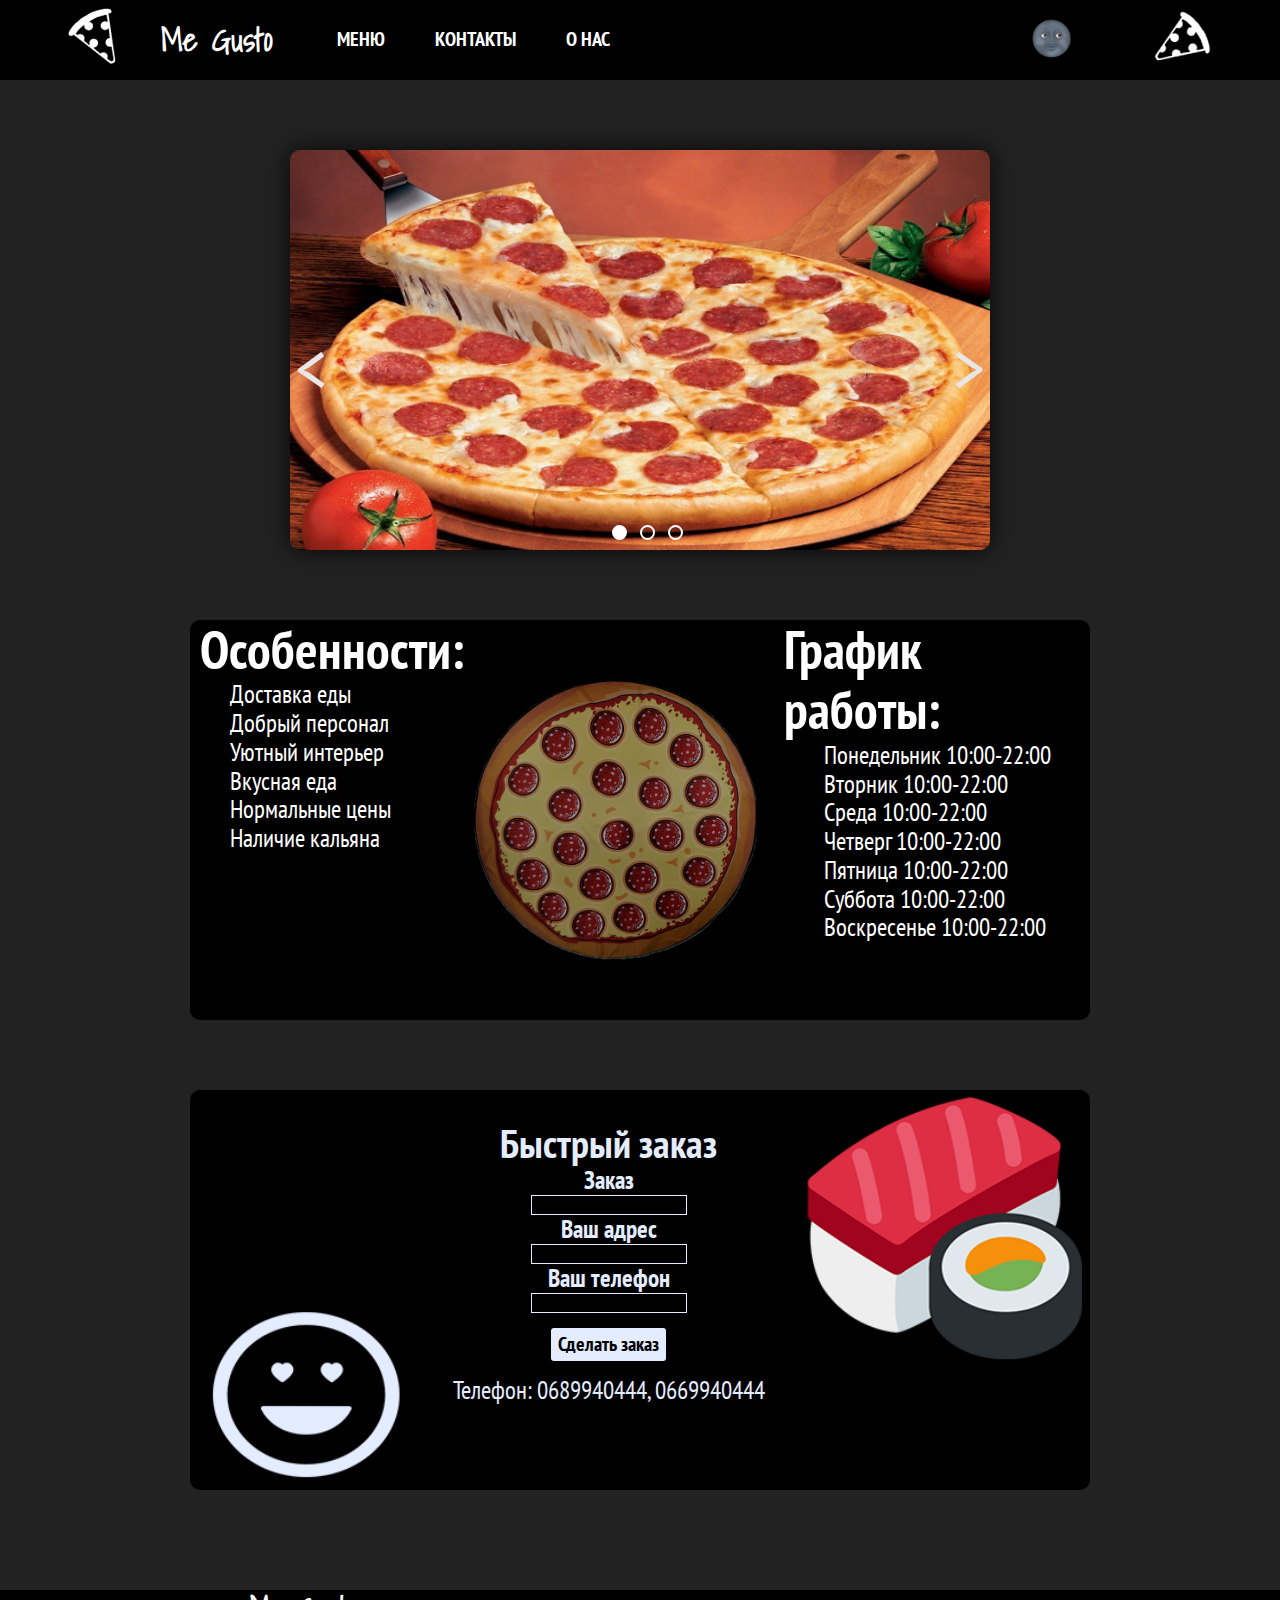
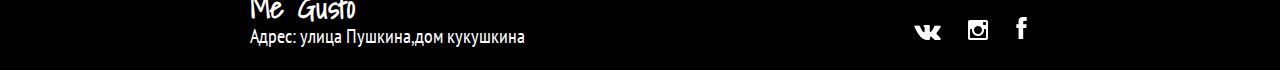
<file: index.html>
<!DOCTYPE html>
<html>
<head>
    <meta name="theme-color" content="black">
    <meta name="msapplication-navbutton-color" content="black">
    <meta name="apple-mobile-web-app-capable" content="yes">
    <meta name="apple-mobile-web-app-status-bar-style" content="black">
    <link href="https://fonts.googleapis.com/css2?family=PT+Sans+Narrow:wght@400;700&display=swap" rel="stylesheet">
    <link href="https://fonts.googleapis.com/css2?family=Shadows+Into+Light&display=swap" rel="stylesheet">
    <link href="css/style.css" rel="stylesheet">
    <link href="css/norm.css" rel="stylesheet">
<title>Me gusto</title>
</head>
<body>
<header class="header" id="head">
    <div class="wrapper">
        <!-- Adapt menu -->
        <div class="hamburger-menu">
            <input id="menu__toggle" type="checkbox" />
            <label class="menu__btn" for="menu__toggle">
              <span></span>
            </label>
        
            <ul class="menu__box" id="head_adapt">
              <li><a class="menu__item" href="menu/menu.html">Меню</a></li>
              <li><a class="menu__item" href="#page3">Контакты</a></li>
              <li><a class="menu__item" href="#page2">О нас</a></li>
            </ul>
          </div>
        <!-- Dekstop menu -->
        <div class="header__menu">
            <div class='header__img'>
                <img src='imgs/pizza2.png' class='pizza'>
            </div>
            <div class="header__logo">
                <a href="#"><h1>Me Gusto</h1></a>
            </div>
            <ul class="dekstop__menu">
                <li><a href="menu/menu.html" class="menu_link">Меню</a></li>
                <li><a href="#page3" class="menu_link">Контакты</a></li>
                <li><a href="#page2" class="menu_link">О нас</a></li>
                <div class="btn__menu_body">
                    <button><img src="imgs/moond.png" onclick='light()' id="light"></button>
                    <button><img src="imgs/moonl.png" onclick="dark()" id="dark"></button>
                </div>
            </ul>
            <div class='header__img'>
                <img src='imgs/pizza.png' class='pizza'>
            </div>
        </div>
        
    </div>
</header> 
<section class="slider__main">
    <div class="slider__body">
        <div class="slider">
            <a href="#"><img src="imgs/slider/1.jpg" id="img1"></a>
            <a href="#"><img src="imgs/slider/2.jpg" id="img2"></a>
            <a href="#"><img src="imgs/slider/3.jpg" id="img3"></a>
            <span class="fas fa-chevron-left" onclick="left()"> < </span>
            <span class="fas fa-chevron-right" onclick="right()"> > </span>
            <span class="circle" id="circle1"></span>
            <span class="circle" id="circle2"></span>
            <span class="circle" id="circle3"></span>
        </div>
</div>
</section>
<section class="features" id="page2">
    <!-- feat == features -->
    <div class="wrapper">
        <div class=" feat__mainblock" data-lax-opacity='spin' id="feat">
            <div class="feat__first-clm">
                <div class="clm__text sh">
                    <h2>Особенности:</h2>
                    <div class="lax options">
                    <p class="sp">Доставка еды</p>
                    <p class="sp">Добрый персонал</p>
                    <p class="sp">Уютный интерьер</p>
                    <p class="sp">Вкусная еда</p>
                    <p class="sp">Нормальные цены</p>
                    <p class="sp">Наличие кальяна</p>  
                    
                </div>
            </div>
            <div class="feat__img">
                <a href="#"><img src="imgs/features/bigpizza.png" class="lax"></a>
            </div>
            <div class="feat__second-clm">
                <div class="clm__shedule sh">
                    <h2>График работы:</h2>
                    <div class="lax options">
                    <p class="sp">Понедельник	10:00-22:00</p>
                    <p class="sp">Вторник	10:00-22:00</p>
                    <p class="sp">Среда	10:00-22:00</p>
                    <p class="sp">Четверг	10:00-22:00</p>
                    <p class="sp">Пятница	10:00-22:00</p>
                    <p class="sp">Суббота 10:00-22:00</p>  
                    <p class="sp">Воскресенье 10:00-22:00</p> 
                </div>
            </div>
        </div>
    </div>
</section>
<section class="order" id="page3">
    <div class="wrapper">
        <div class="wow order__mainblock" id="mainblock">
                <h2>Быстрый заказ</h2>
            <span>Заказ</span>
            <div class="choose">
                <input type="text">
            </div>
            <span>Ваш адрес</span>
            <div class="adress">    
                <input type="text">
            </div>
            <span>Ваш телефон</span>
            <div class="number">
                <input type="tel">
            </div>
            <div class="order__btn">
                <button type="submit" id="accept" onclick='accept()' class="accept">Сделать заказ</button>
            </div>
            <p class="order__number">Телефон: 0689940444, 0669940444</p>
        </div>
    </div>
</section>
<footer class="footer" id="page4">
    <div class="wrapper">
        <div class="footer__body">
            <div class="footer__text">
                <h2>Me Gusto</h2>
                <p>Адрес: улица Пушкина,дом кукушкина</p>
            </div>
            <div class=" footer__soc">
                <img src="imgs/footer/vk.png" class="lax" alt="vk">
                <img src="imgs/footer/insta.png" class="lax" alt="insta">
                <img src="imgs/footer/face.png" class="lax" alt="face">
            </div>
        </div>
    </div>
</footer>
</body>
<script src="js/slider.js"></script>
<script src="js/accept.js"></script>
<script src="js/darkmodemain.js"></script>
<script src="../js/lax.js"></script>
</html>
</file>
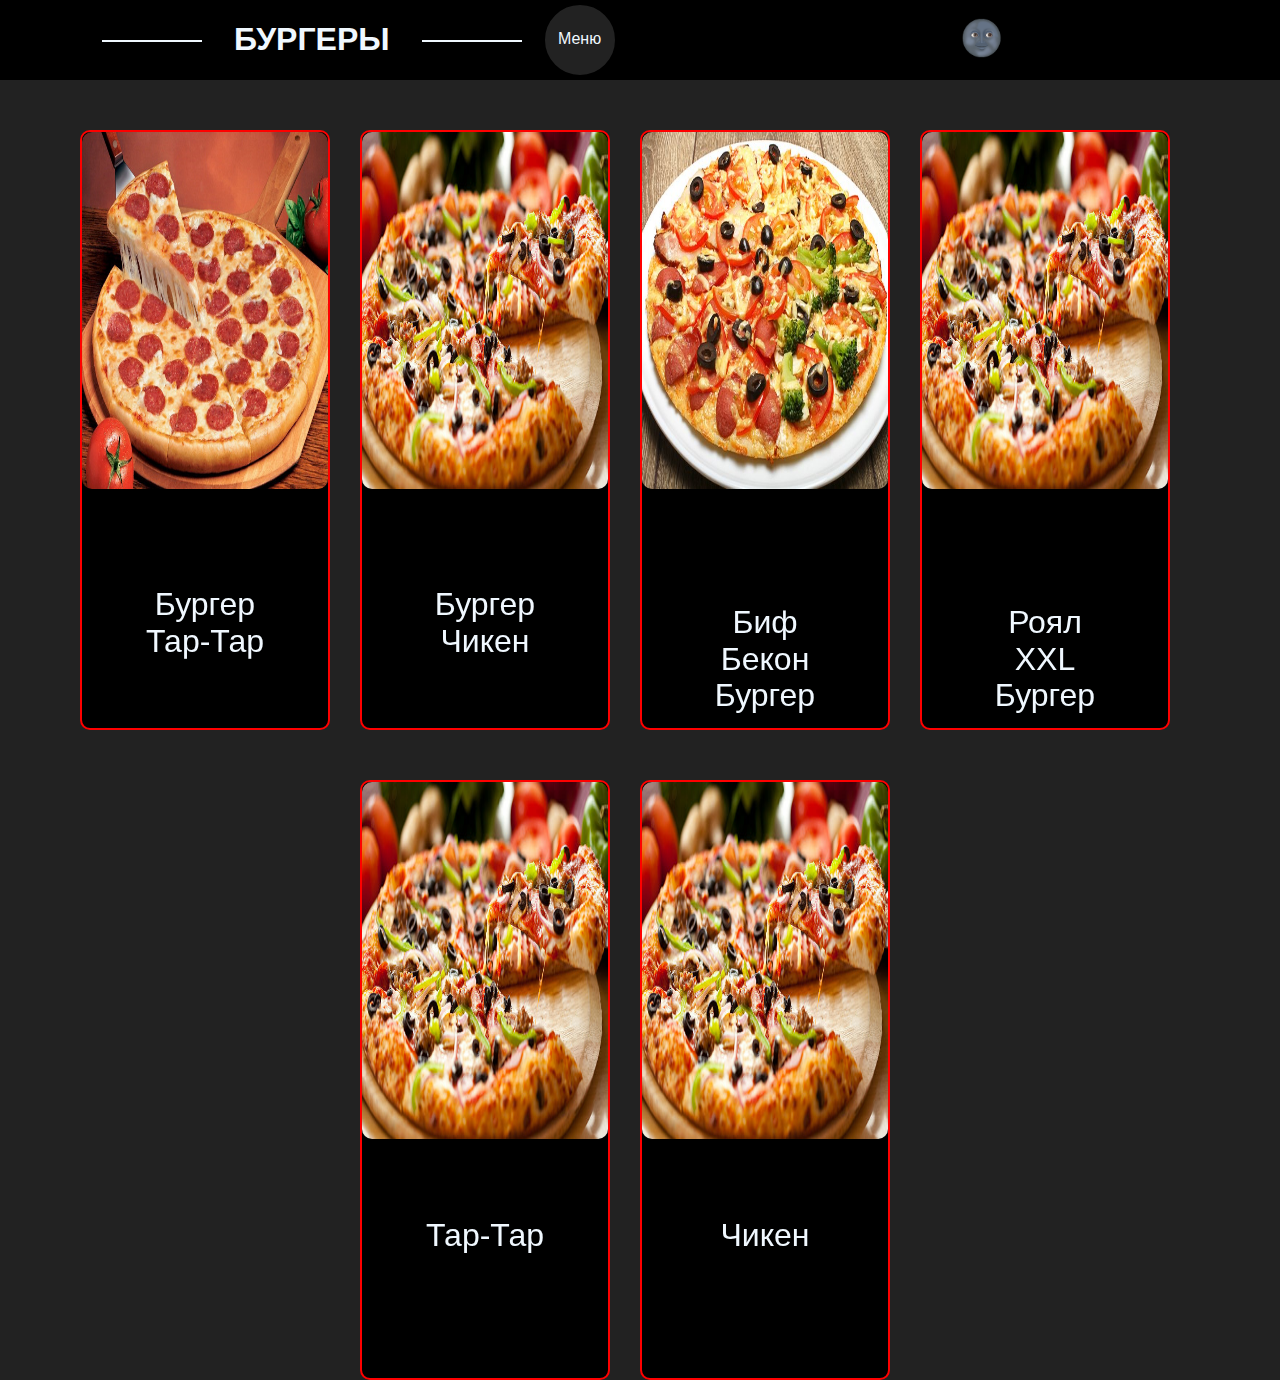
<file: menu/burgers.html>
<!DOCTYPE html>
<html lang="en">
<head>
    <meta charset="UTF-8">
    <meta name="viewport" content="width=device-width, initial-scale=1.0">
    <link href="https://fonts.googleapis.com/css2?family=Architects+Daughter&display=swap" rel="stylesheet">
    <link href='../css/burgers.css' rel='stylesheet'>
    <link href="../css/norm.css" rel="stylesheet">
    <title>Document</title>
</head>
<body>
    <header class="header">
        <div class="wrapper"> 
            <!-- Desktop -->
            <div class="header__menu">
                <div class="header__menu_text">
                    <h1>Бургеры</h1>
                </div>
                <div class="menu__back">
                    <a href="../menu/menu.html">Меню</a>
                </div>
                <div class="btn__menu_body">
                    <button><img src="../imgs/moond.png" onclick='light()' id="light"></button>
                    <button><img src="../imgs/moonl.png" onclick="dark()" id="dark"></button>
                </div>
            </div>
        </div>
        <!-- Mobile -->
        <div class="hamburger-menu">
            <input id="menu__toggle" type="checkbox" />
            <label class="menu__btn" for="menu__toggle">
              <span></span>
            </label>
            <ul class="menu__box" id="head_adapt">
                <li><a class="menu__item" href="../menu/menu.html">Меню</a></li>
                
            </ul>
            <div>
    </header> 
    <section>
        <div class="wrapper__mobile">
            <div class="mobile__pizza">
                <div class="box__main">
                    <div class="box" id="mobile">
                        <div class="box__img">
                            <img src="../imgs/1.jpg">
                        </div>
                        <div class="box__text">
                            <p>Бургер Тар-Тар</p>
                            <p>60грн</p>
                        </div>
                    </div>
                    <div class="box" id="mobile">
                        <div class="box__img">
                            <img src="../imgs/1.jpg">
                        </div>
                        <div class="box__text">
                            <p>Бургер Чикен</p>
                            <p>58грн</p>
                        </div>
                    </div>
                    <div class="box" id="mobile">
                        <div class="box__img">
                            <img src="../imgs/1.jpg">
                        </div>
                        <div class="box__text">
                            <p>Биф Бекон Бургер</p>
                            <p>75грн</p>
                        </div>
                    </div>
                    <div class="box" id="mobile">
                        <div class="box__img">
                            <img src="../imgs/1.jpg">
                        </div>
                        <div class="box__text">
                            <p>Роял XXL Бургер</p>
                            <p>85грн</p>
                        </div>
                    </div>
                    <div class="box" id="mobile">
                        <div class="box__img">
                            <img src="../imgs/1.jpg">
                        </div>
                        <div class="box__text">
                            <p>Тар-Тар</p>
                            <p>75грн</p>
                        </div>
                    </div>
                    <div class="box" id="mobile">
                        <div class="box__img">
                            <img src="../imgs/1.jpg">
                        </div>
                        <div class="box__text">
                            <p>Чикен</p>
                            <p>75грн</p>
                        </div>
                    </div>
                </div>
            </div>
            <div class="first-row" id="dekstop">
                <a href="#"><div class="container">
                    <div class="content">
                        <div class="front">
                            <img src="../imgs/1.jpg">
                            <p>Бургер Тар-Тар</p>
                        </div>
                        <div class="back">
                            <div class="back-body">
                                
                                <p>60грн</p>
                                <button onclick="accept();">Добавить</button>
                            </div>
                        </div>
                    </div>
                </div></a>
                <!-- start -->
                <div class="container">
                    <div class="content">
                        <div class="front">
                            <img src="../imgs/2.jpg">
                            <p>Бургер Чикен</p>
                        </div>
                        <div class="back">
                            <div class="back-body">
                                
                                <p>58грн</p>
                                <button onclick="accept();">Добавить</button>
                            </div>
                        </div>
                    </div>
                </div>
                <!-- end -->
                <div class="container">
                    <div class="content">
                        <div class="front">
                            <img src="../imgs/3.jpg">
                            <p>Биф Бекон Бургер</p>
                        </div>
                        <div class="back">
                            <div class="back-body">
                                
                                <p>75грн</p>
                                <button onclick="accept();">Добавить</button>
                            </div>
                        </div>
                    </div>
                </div>
                <div class="container">
                    <div class="content">
                        <div class="front">
                            <img src="../imgs/2.jpg">
                            <p>Роял XXL Бургер</p>
                        </div>
                        <div class="back">
                            <div class="back-body">     
                                <p>85грн</p>
                                <button onclick="accept();">Добавить</button>
                            </div>
                        </div>
                    </div>
                </div>
            </div>
            <div class="second-row" id="dekstop">
                <div class="container">
                    <div class="content">
                        <div class="front">
                            <img src="../imgs/2.jpg">
                            <p>Тар-Тар</p>
                        </div>
                        <div class="back">
                            <div class="back-body">     
                                <p>75грн</p>
                                <button onclick="accept();">Добавить</button>
                            </div>
                        </div>
                    </div>
                </div>
                <div class="container">
                    <div class="content">
                        <div class="front">
                            <img src="../imgs/2.jpg">
                            <p>Чикен</p>
                        </div>
                        <div class="back">
                            <div class="back-body">     
                                <p>75грн</p>
                                <button onclick="accept();">Добавить</button>
                            </div>
                        </div>
                    </div>
                </div>
            </div>
        </div>
    </section>      
</body>
<script src="../js/accept.js"></script>
<script src="../js/darkmodemain.js"></script>
</html>
</file>
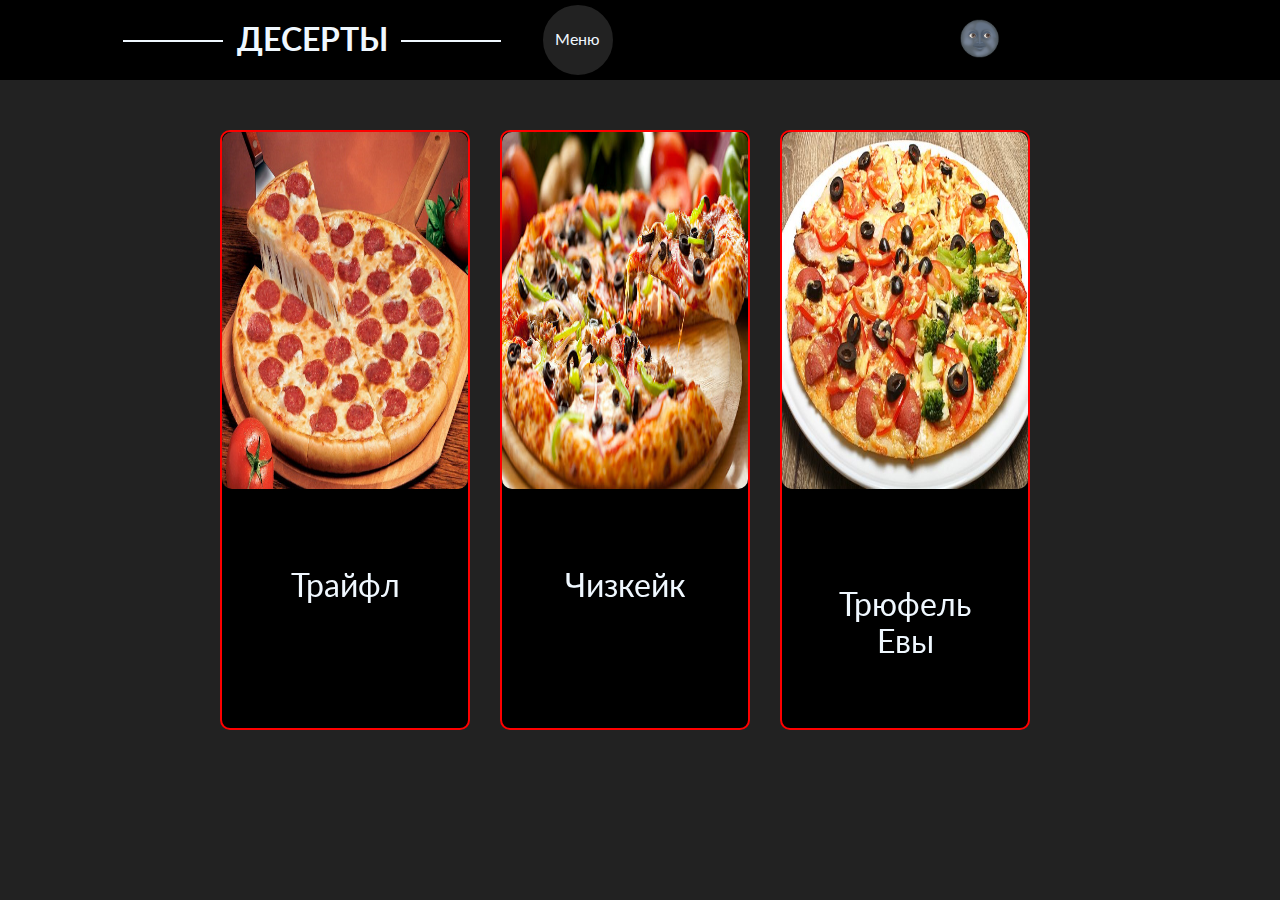
<file: menu/deserts.html>
<!DOCTYPE html>
<html lang="en">
<head>
    <meta charset="UTF-8">
    <meta name="viewport" content="width=device-width, initial-scale=1.0">
    <link href="https://fonts.googleapis.com/css2?family=Architects+Daughter&display=swap" rel="stylesheet">
    <link href="https://fonts.googleapis.com/css2?family=Lato:ital,wght@0,100;0,300;0,400;0,700;0,900;1,100;1,300;1,400;1,700;1,900&display=swap" rel="stylesheet">
    <link href='../css/deserts.css' rel='stylesheet'>
    <link href="../css/norm.css" rel="stylesheet">
    <title>Document</title>
</head>
<body>
    <header class="header">
        <div class="wrapper"> 
            <!-- Desktop -->
            <div class="header__menu">
                <div class="header__menu_text">
                    <h1>Десерты</h1>
                </div>
                <div class="menu__back">
                    <a href="../menu/menu.html">Меню</a>
                </div>
                <div class="btn__menu_body">
                    <button><img src="../imgs/moond.png" onclick='light()' id="light"></button>
                    <button><img src="../imgs/moonl.png" onclick="dark()" id="dark"></button>
                </div>
            </div>
        </div>
        <!-- Mobile -->
        <div class="hamburger-menu">
            <input id="menu__toggle" type="checkbox" />
            <label class="menu__btn" for="menu__toggle">
              <span></span>
            </label>
            <ul class="menu__box" id="head_adapt">
                <li><a class="menu__item" href="../menu/menu.html">Меню</a></li>
                <div class="btn__menu_body">
                    <button><img src="../imgs/moond.png" onclick='light()' id="light"></button>
                    <button><img src="../imgs/moonl.png" onclick="dark()" id="dark"></button>
                </div>
            </ul>
            <div>
    </header> 
    <section>
        <div class="wrapper__mobile">
            <div class="mobile__pizza">
                <div class="box__main">
                    <div class="box" id="mobile">
                        <div class="box__img">
                            <img src="../imgs/1.jpg">
                        </div>
                        <div class="box__text">
                            <p>Трайфл</p>
                            <p>35грн</p>
                        </div>
                    </div>
                    <div class="box" id="mobile">
                        <div class="box__img">
                            <img src="../imgs/1.jpg">
                        </div>
                        <div class="box__text">
                            <p>Чизкейк</p>
                            <p>40грн</p>
                        </div>
                    </div>
                    <div class="box" id="mobile">
                        <div class="box__img">
                            <img src="../imgs/1.jpg">
                        </div>
                        <div class="box__text">
                            <p>Трюфель Евы</p>
                            <p>35грн</p>
                        </div>
                    </div>
                </div>
            </div>
            <div class="first-row" id="dekstop">
                <a href="#"><div class="container">
                    <div class="content">
                        <div class="front">
                            <img src="../imgs/1.jpg">
                            <p>Трайфл</p>
                        </div>
                        <div class="back">
                            <div class="back-body">
                                
                                <p>35грн</p>
                                <button onclick="accept();">Добавить</button>
                            </div>
                        </div>
                    </div>
                </div></a>
                <!-- start -->
                <div class="container">
                    <div class="content">
                        <div class="front">
                            <img src="../imgs/2.jpg">
                            <p>Чизкейк</p>
                        </div>
                        <div class="back">
                            <div class="back-body">
                                
                                <p>40грн</p>
                                <button onclick="accept();">Добавить</button>
                            </div>
                        </div>
                    </div>
                </div>
                <!-- end -->
                <div class="container">
                    <div class="content">
                        <div class="front">
                            <img src="../imgs/3.jpg">
                            <p>Трюфель Евы</p>
                        </div>
                        <div class="back">
                            <div class="back-body">
                                
                                <p>35грн</p>
                                <button onclick="accept();">Добавить</button>
                            </div>
                        </div>
                    </div>
                </div>
            </div>
        </div>
    </section>      
</body>
<script src="../js/accept.js"></script>
<script src="../js/darkmodemain.js"></script>
</html>
</file>
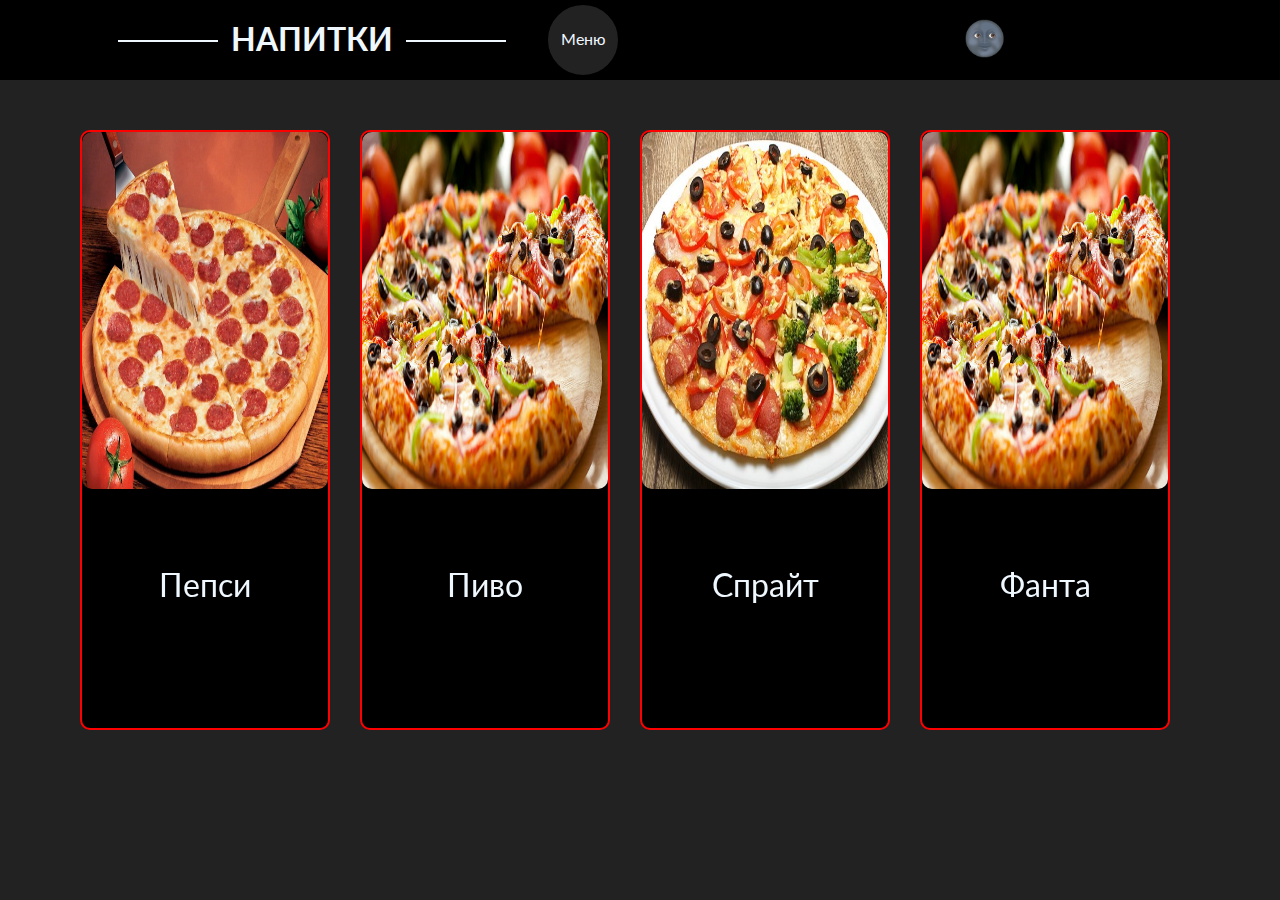
<file: menu/drinks.html>
<!DOCTYPE html>
<html lang="en">
<head>
    <meta charset="UTF-8">
    <meta name="viewport" content="width=device-width, initial-scale=1.0">
    <link href="https://fonts.googleapis.com/css2?family=Architects+Daughter&display=swap" rel="stylesheet">
    <link href="https://fonts.googleapis.com/css2?family=Lato:ital,wght@0,100;0,300;0,400;0,700;0,900;1,100;1,300;1,400;1,700;1,900&display=swap" rel="stylesheet">
    <link href='../css/drinks.css' rel='stylesheet'>
    <link href="../css/norm.css" rel="stylesheet">
    <title>Document</title>
</head>
<body>
    <header class="header">
        <div class="wrapper"> 
            <!-- Desktop -->
            <div class="header__menu">
                <div class="header__menu_text">
                    <h1>Напитки</h1>
                </div>
                <div class="menu__back">
                    <a href="../menu/menu.html">Меню</a>
                </div>
                <div class="btn__menu_body">
                    <button><img src="../imgs/moond.png" onclick='light()' id="light"></button>
                    <button><img src="../imgs/moonl.png" onclick="dark()" id="dark"></button>
                </div>
            </div>
        </div>
        <!-- Mobile -->
        <div class="hamburger-menu">
            <input id="menu__toggle" type="checkbox" />
            <label class="menu__btn" for="menu__toggle">
              <span></span>
            </label>
            <ul class="menu__box" id="head_adapt">
                <li><a class="menu__item" href="../menu/menu.html">Меню</a></li>
                <div class="btn__menu_body">
                    <button><img src="../imgs/moond.png" onclick='light()' id="light"></button>
                    <button><img src="../imgs/moonl.png" onclick="dark()" id="dark"></button>
                </div>
            </ul>
            <div>
    </header> 
    <section>
        <div class="wrapper__mobile">
            <!-- mobile -->
        <div class="mobile__pizza">
            <div class="box__main">
                <div class="box" id="mobile">
                    <div class="box__img">
                        <img src="../imgs/1.jpg">
                    </div>
                    <div class="box__text">
                        <p>Пепси</p>
                        <p>Нет цены</p>
                    </div>
                </div>
                <div class="box" id="mobile">
                    <div class="box__img">
                        <img src="../imgs/1.jpg">
                    </div>
                    <div class="box__text">
                        <p>Спрайт</p>
                        <p>Нет цены</p>
                    </div>
                </div>
                <div class="box" id="mobile">
                    <div class="box__img">
                        <img src="../imgs/1.jpg">
                    </div>
                    <div class="box__text">
                        <p>Фанта</p>
                        <p>Нет цены</p>
                    </div>
                </div>
                <div class="box" id="mobile">
                    <div class="box__img">
                        <img src="../imgs/1.jpg">
                    </div>
                    <div class="box__text">
                        <p>Сок</p>
                        <p>Нет цены</p>
                    </div>
                </div>
                <div class="box" id="mobile">
                    <div class="box__img">
                        <img src="../imgs/1.jpg">
                    </div>
                    <div class="box__text">
                        <p>Пиво</p>
                        <p>Нет цены</p>
                    </div>
                </div>
            </div>
        </div>
        <!-- dekstop -->
            <div class="first-row" id="dekstop">
                <a href="#"><div class="container">
                    <div class="content">
                        <div class="front">
                            <img src="../imgs/1.jpg">
                            <p>Пепси</p>
                        </div>
                        <div class="back">
                            <div class="back-body">                               
                                <p>NaN</p>
                                <button onclick="accept();">Добавить</button>
                            </div>
                        </div>
                    </div>
                </div></a>
                <!-- start -->
                <div class="container">
                    <div class="content">
                        <div class="front">
                            <img src="../imgs/2.jpg">
                            <p>Пиво</p>
                        </div>
                        <div class="back">
                            <div class="back-body">
                                
                                <p>NaN</p>
                                <button onclick="accept();">Добавить</button>
                            </div>
                        </div>
                    </div>
                </div>
                <!-- end -->
                <div class="container">
                    <div class="content">
                        <div class="front">
                            <img src="../imgs/3.jpg">
                            <p>Спрайт</p>
                        </div>
                        <div class="back">
                            <div class="back-body">
                                
                                <p>NaN</p>
                                <button onclick="accept();">Добавить</button>
                            </div>
                        </div>
                    </div>
                </div>
                <div class="container">
                    <div class="content">
                        <div class="front">
                            <img src="../imgs/2.jpg">
                            <p>Фанта</p>
                        </div>
                        <div class="back">
                            <div class="back-body">     
                                <p>NaN</p>
                                <button onclick="accept();">Добавить</button>
                            </div>
                        </div>
                    </div>
                </div>
            </div>
        </div>
    </section>      
</body>
<script src="../js/accept.js"></script>
<script src="../js/darkmodemain.js"></script>
</html>
</file>
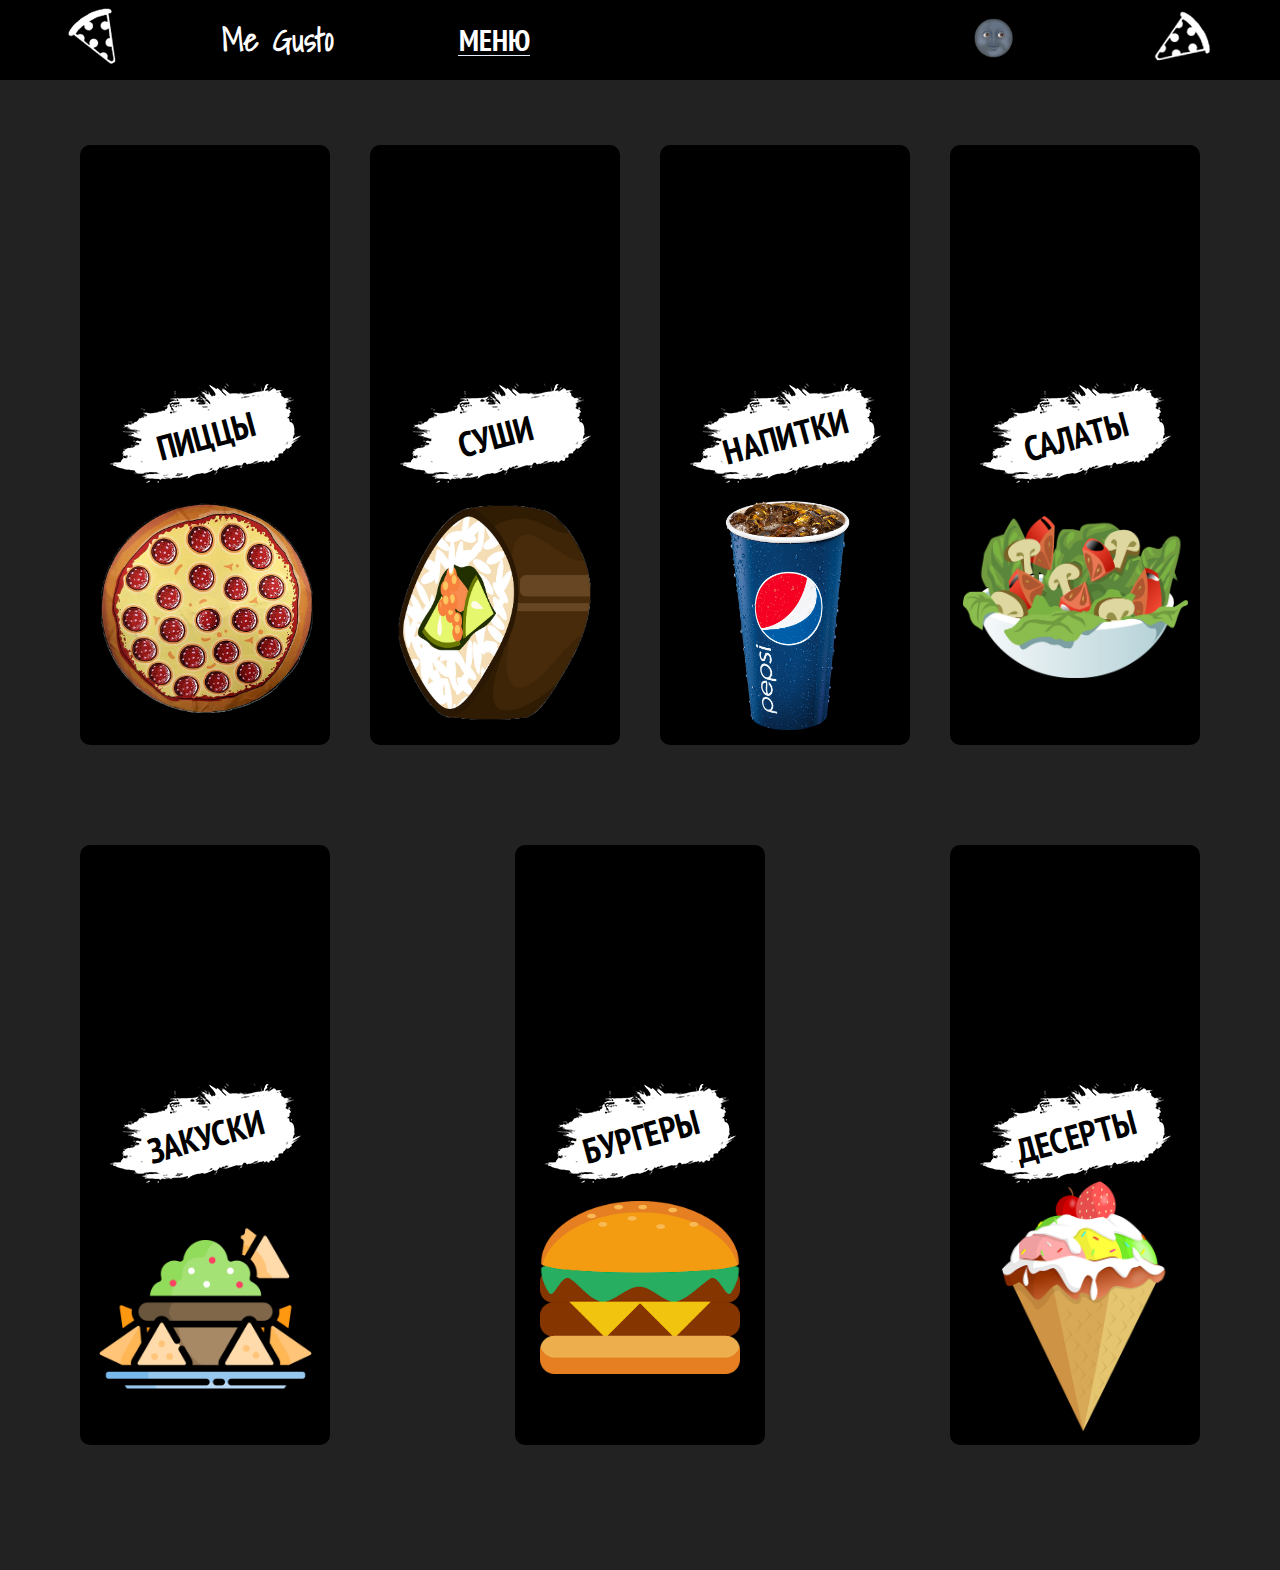
<file: menu/menu.html>
<!DOCTYPE html>
<html>
<head>
    <title>Me Gusto</title>
    <link href="https://fonts.googleapis.com/css2?family=PT+Sans+Narrow:wght@400;700&display=swap" rel="stylesheet">
    <link href="https://fonts.googleapis.com/css2?family=Shadows+Into+Light&display=swap" rel="stylesheet">
    <link href='../css/menu.css' rel='stylesheet'>
    <link href="../css/norm.css" rel="stylesheet">
</head>
<body>
    <header class="header" id="head">
        <div class="wrapper">
            <!-- Adapt menu -->
            <div class="hamburger-menu">
                <input id="menu__toggle" type="checkbox" />
                <label class="menu__btn" for="menu__toggle">
                  <span></span>
                </label>
            
                <ul class="menu__box" id="head_adapt">
                  <li><a class="menu__item" href="#">Меню</a></li>
                        <li><a class="menu__item" href="#page3">Контакты</a></li>
                        <li><a class="menu__item" href="#page2">О нас</a></li>
                        <div class="btn__menu_body">
                            <li><button class="menu__btn_black" id="menu__btn" onclick="darkmode();">Тёмная тема</button></li>
                            <li><button class="menu__btn_white" id="menu__btn" onclick="lightmode();">Светлая тема</button></li>
                        </div>
                </ul>
              </div>
            <!-- Dekstop menu -->
            <div class="header__menu">
                <div class='header__img'>
                    <img src='../imgs/pizza2.png' class='pizza'>
                </div>
                <div class="header__logo">
                    <a href="../index.html"><h1>Me Gusto</h1></a>
                </div>
                <ul class="dekstop__menu">
                    <li><a href="#" id="menu">Меню</a></li>
                    <div class="btn__menu_body">
                        <button><img src="../imgs/moond.png" onclick='light()' id="light"></button>
                        <button><img src="../imgs/moonl.png" onclick="dark()" id="dark"></button>
                    </div>
                </ul>
                <div class='header__img'>
                    <img src='../imgs/pizza.png' class='pizza'>
                </div>
            </div>      
        </div>
</header>
<section class="food">
    <div class="wrapper__mobile">
        <div class="food__body_first" id="dekstop">
            <a href="pizza.html"><div class="pizza__block" id="pizza">
                <img src="../imgs/menu/pattern.png" class="pattern">
                <div class="food__text">
                    <p>Пиццы</p>
                </div>
                <img src="../imgs/bigpizza.png" class="wow bigpizza">
            </div></a>
            <a href="sushi.html"><div class="rolls__block" id="rolls">
                <img src="../imgs/menu/pattern.png" class="pattern">
                <div class="food__text">
                    <p>Суши</p>
                </div>
                <img src="../imgs/menu/rolls.png" class="wow rolls">
            </div></a>
            <a href="drinks.html"><div class="drinks__block" id="drinks">
                <img src="../imgs/menu/pattern.png" class="pattern">
                <div class="food__text">
                    <p>Напитки</p>
                </div>
                <img src="../imgs/menu/pepsi.png" class="wow pepsi">
            </div></a>
            <a href="salts.html"><div class="salts__block" id="salts">
                <img src="../imgs/menu/pattern.png" class="pattern">
                <div class="food__text">
                    <p>Салаты</p>
                </div>
                <img src="../imgs/menu/salt.png" class="wow salt">
            </div></a>
        </div>
        <div class="food__body_second" id="dekstop">
            <a href="snacks.html"><div class="pizza__block" id="pizza">
                <img src="../imgs/menu/pattern.png" class="pattern">
                <div class="food__text">
                    <p>Закуски</p>
                </div>
                <img src="../imgs/menu/zakuski.png" class="wow bigpizza">
            </div></a>
            <a href="burgers.html"><div class="rolls__block" id="rolls">
                <img src="../imgs/menu/pattern.png" class="pattern">
                <div class="food__text">
                    <p>Бургеры</p>
                </div>
                <img src="../imgs/menu/burger.png" class="wow rolls">
            </div></a>
            <a href="deserts.html"><div class="drinks__block" id="drinks">
                <img src="../imgs/menu/pattern.png" class="pattern">
                <div class="food__text">
                    <p>Десерты</p>
                </div>
                <img src="../imgs/menu/ice.png" class="wow pepsi" id="ice">
            </div></a>    
        </div>
        <!-- Mobile -->
        <div class="food__body_first" id="mobile">
            <a href="pizza.html"><div class="pizza__block" id="pizza">
                <img src="../imgs/menu/pattern.png" class="pattern">
                <div class="food__text">
                    <p>Пиццы</p>
                </div>
                <img src="../imgs/bigpizza.png" class="wow bigpizza">
            </div> </a>
            <a href="sushi.html"><div class="rolls__block" id="rolls">
                <img src="../imgs/menu/pattern.png" class="pattern">
                <div class="food__text">
                    <p>Суши</p>
                </div>
                <img src="../imgs/menu/rolls.png" class="wow rolls">
            </div></a>
            <a href="drinks.html"><div class="drinks__block" id="drinks">
                <img src="../imgs/menu/pattern.png" class="pattern">
                <div class="food__text">
                    <p>Напитки</p>
                </div>
                <img src="../imgs/menu/pepsi.png" class="wow pepsi">
            </div></a>   
        </div>
        <div class="food__body_second" id="mobile">
            <a href="snacks.html"><div class="pizza__block" id="pizza">
                <img src="../imgs/menu/pattern.png" class="pattern">
                <div class="food__text">
                    <p>Закуски</p>
                </div>
                <img src="../imgs/menu/zakuski.png" class="wow bigpizza">
            </div></a>
            <a href="burgers.html"><div class="rolls__block" id="rolls">
                <img src="../imgs/menu/pattern.png" class="pattern">
                <div class="food__text">
                    <p>Бургеры</p>
                </div>
                <img src="../imgs/menu/burger.png" class="wow rolls">
            </div></a>
            <a href="deserts.html"><div class="drinks__block" id="drinks">
                <img src="../imgs/menu/pattern.png" class="pattern">
                <div class="food__text">
                    <p>Десерты</p>
                </div>
                <img src="../imgs/menu/ice.png" class="wow pepsi" id="ice">
            </div></a>    
        </div>
        <div class="food__body_third" id="mobile">
            <a href="salts.html"><div class="salts__block" id="salts">
                <img src="../imgs/menu/pattern.png" class="pattern">
                <div class="food__text">
                    <p>Салаты</p>
                </div>
                <img src="../imgs/menu/salt.png" class="wow salt">
            </div></a>
        </div>
    </div>
</section>
</body>
<script src="../js/darkmodemain.js"></script>
<script src="../js/lax.js"></script>
</html>
</file>
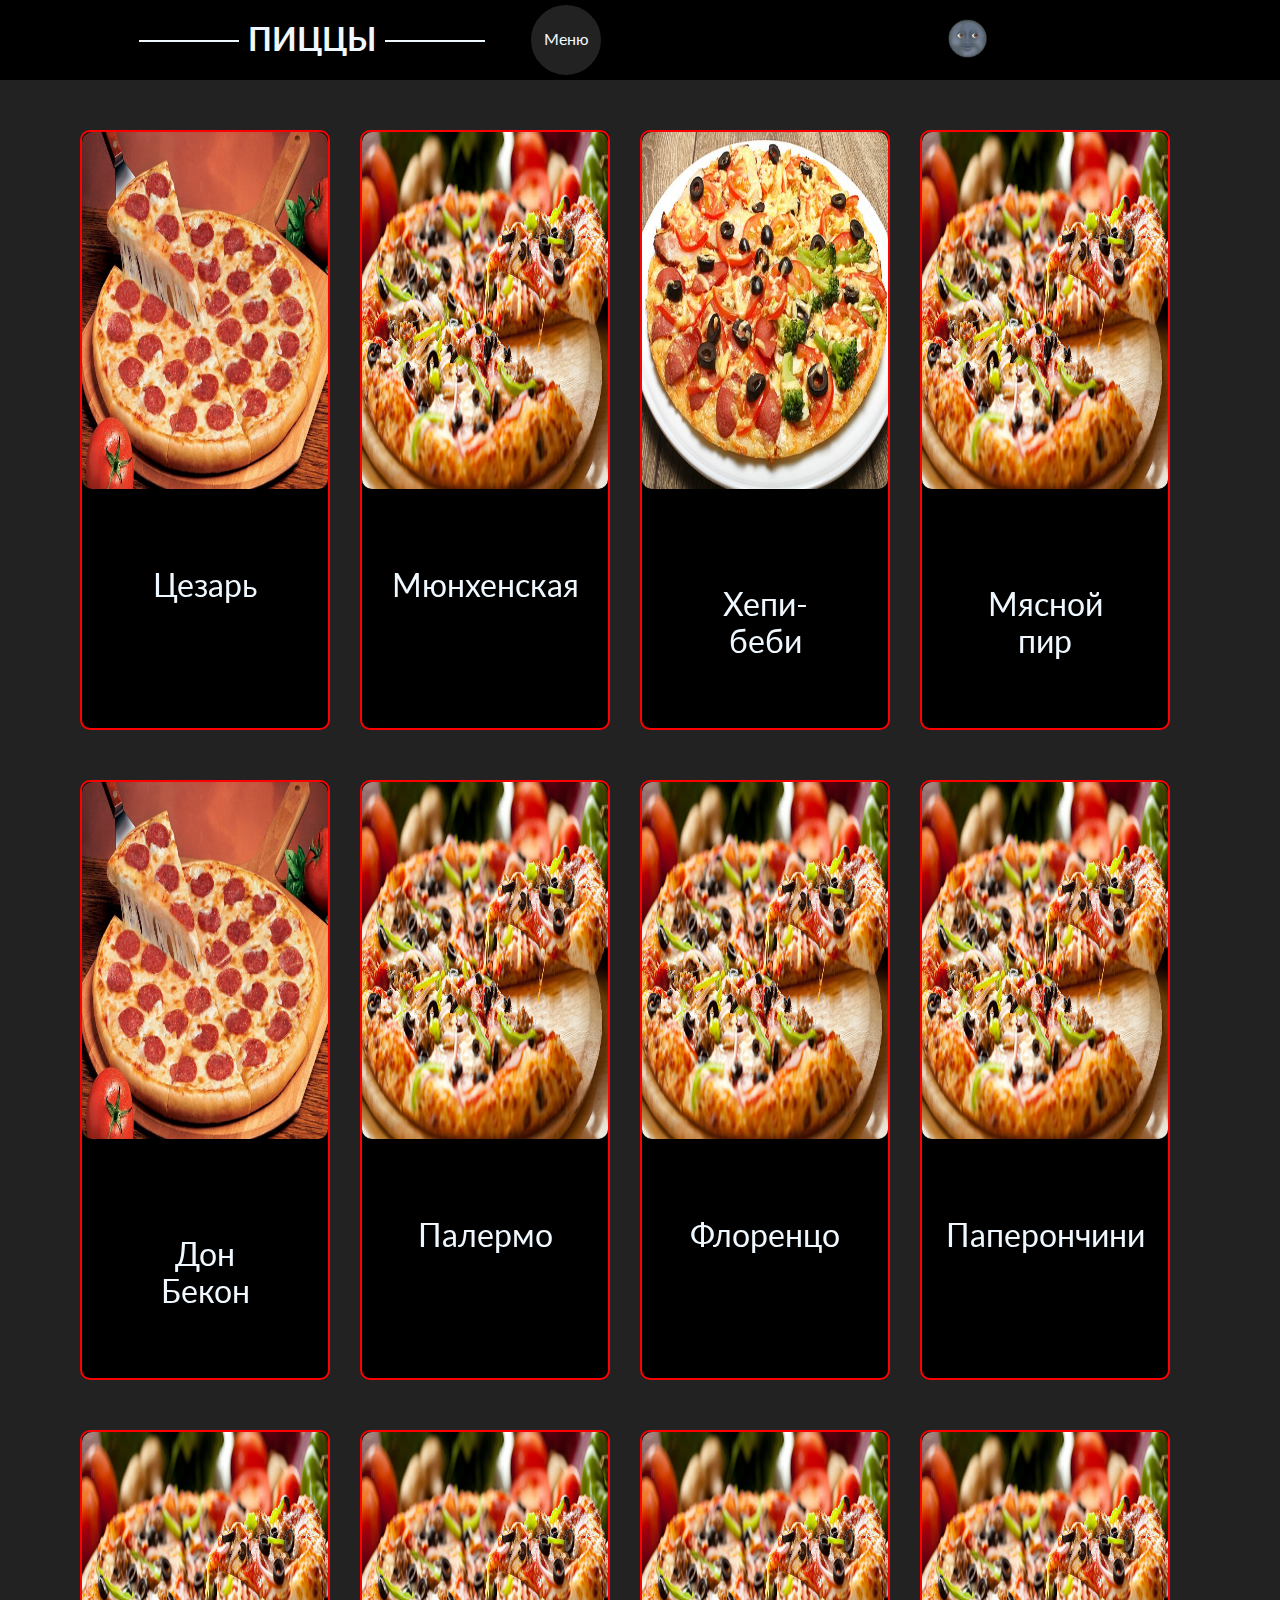
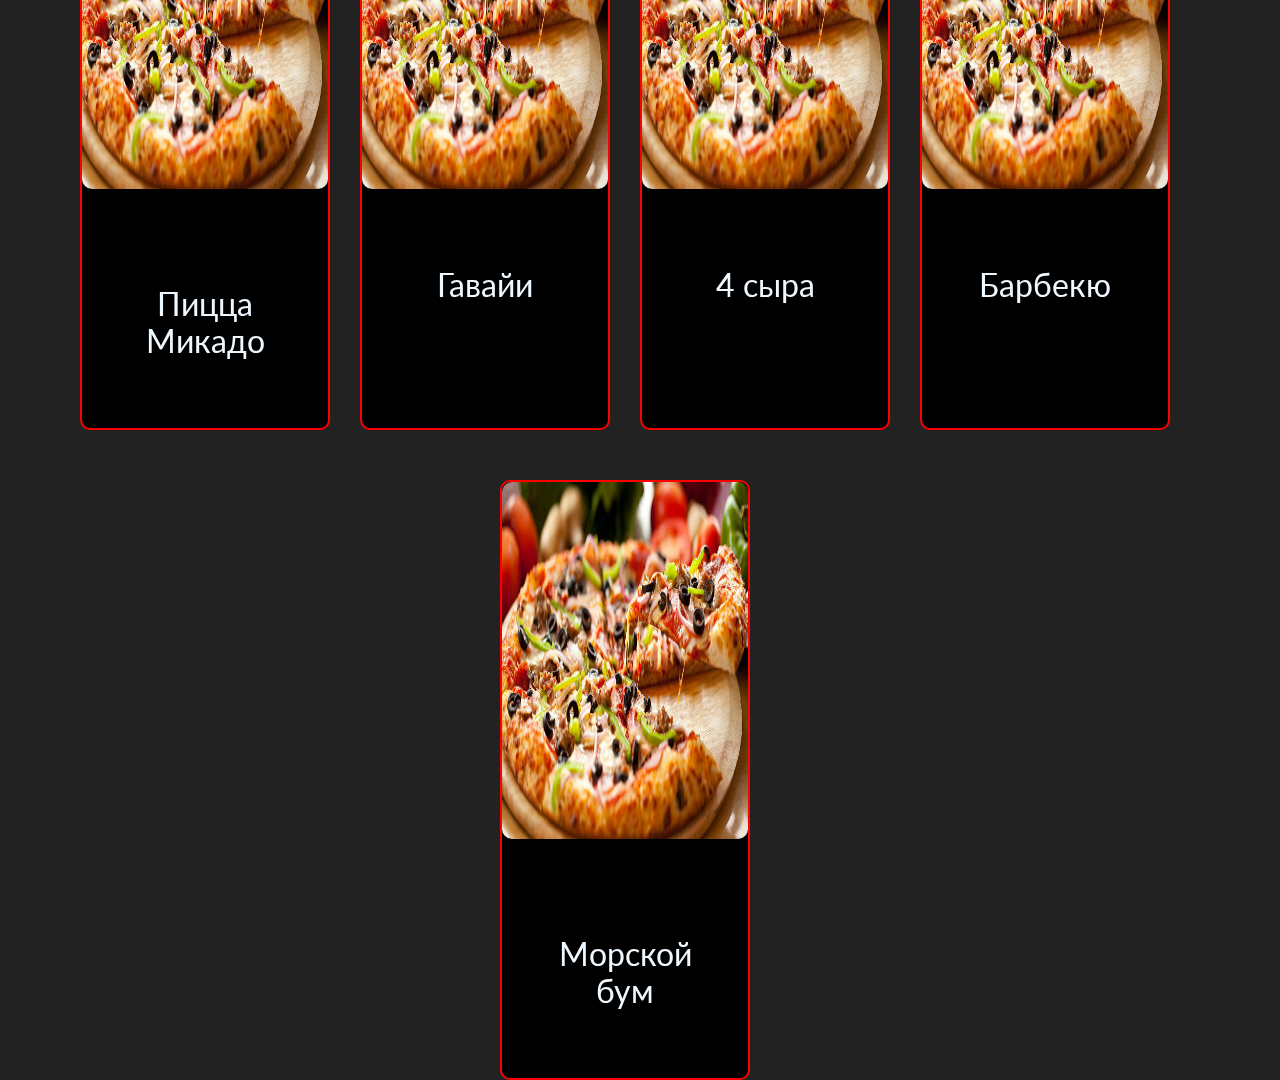
<file: menu/pizza.html>
<!DOCTYPE html>
<html lang="en">
<head>
    <meta charset="UTF-8">
    <meta name="viewport" content="width=device-width, initial-scale=1.0">
    <link href="https://fonts.googleapis.com/css2?family=PT+Sans+Narrow:wght@400;700&display=swap" rel="stylesheet">
    <link href="https://fonts.googleapis.com/css2?family=Architects+Daughter&display=swap" rel="stylesheet">
    <link href="https://fonts.googleapis.com/css2?family=Lato:ital,wght@0,100;0,300;0,400;0,700;0,900;1,100;1,300;1,400;1,700;1,900&display=swap" rel="stylesheet">
    <link href="../css/pizza.css" rel="stylesheet">
    <link href="../css/norm.css" rel="stylesheet">
    <title>Me Gusto</title>
</head>
<body>
<header class="header">
    <div class="wrapper"> 
        <!-- Desktop -->
        <div class="header__menu">
            <div class="header__menu_text">
                <h1>Пиццы</h1>
            </div>
            <div class="menu__back">
                <a href="../menu/menu.html">Меню</a>
            </div>
            <div class="btn__menu_body">
                <button><img src="../imgs/moond.png" onclick='light()' id="light"></button>
                <button><img src="../imgs/moonl.png" onclick="dark()" id="dark"></button>
            </div>
        </div>
    </div>
    <!-- Mobile -->
    <div class="hamburger-menu">
        <input id="menu__toggle" type="checkbox" />
        <label class="menu__btn" for="menu__toggle">
          <span></span>
        </label>
        <ul class="menu__box" id="head_adapt">
            <li><a class="menu__item" href="../menu/menu.html">Меню</a></li>
            <div class="btn__menu_body">
                <button><img src="../imgs/moond.png" onclick='light()' id="light"></button>
                <button><img src="../imgs/moonl.png" onclick="dark()" id="dark"></button>
            </div>
        </ul>
        <div>
</header>
<section>
    <div class="wrapper__mobile">
        <!-- mobile -->
        <div class="mobile__pizza">
            <div class="box__main">
                <div class="box" id="mobile">
                    <div class="box__img">
                        <img src="../imgs/1.jpg">
                    </div>
                    <div class="box__text">
                        <p>Цезарь</p>
                        <p>103/110грн</p>
                    </div>
                </div>
                <div class="box" id="mobile">
                    <div class="box__img">
                        <img src="../imgs/1.jpg">
                    </div>
                    <div class="box__text">
                        <p>Мюнхенская</p>
                        <p>93/105грн</p>
                    </div>
                </div>
                <div class="box" id="mobile">
                    <div class="box__img">
                        <img src="../imgs/1.jpg">
                    </div>
                    <div class="box__text">
                        <p>Хепи-беби</p>
                        <p>78/85грн</p>
                    </div>
                </div>
                <div class="box" id="mobile">
                    <div class="box__img">
                        <img src="../imgs/1.jpg">
                    </div>
                    <div class="box__text">
                        <p>Мясной пир</p>
                        <p>93/100грн</p>
                    </div>
                </div>
                <div class="box" id="mobile">
                    <div class="box__img">
                        <img src="../imgs/1.jpg">
                    </div>
                    <div class="box__text">
                        <p>Дон Бекон</p>
                        <p>88/95грн</p>
                    </div>
                </div>
                <div class="box" id="mobile">
                    <div class="box__img">
                        <img src="../imgs/1.jpg">
                    </div>
                    <div class="box__text">
                        <p>Палермо</p>
                        <p>83/90грн</p>
                    </div>
                </div>
                <div class="box" id="mobile">
                    <div class="box__img">
                        <img src="../imgs/1.jpg">
                    </div>
                    <div class="box__text">
                        <p>Флоренцо</p>
                        <p>78/85грн</p>
                    </div>
                </div>
                <div class="box" id="mobile">
                    <div class="box__img">
                        <img src="../imgs/1.jpg">
                    </div>
                    <div class="box__text">
                        <p>Паперончини</p>
                        <p>83/90грн</p>
                    </div>
                </div>
                <div class="box" id="mobile">
                    <div class="box__img">
                        <img src="../imgs/1.jpg">
                    </div>
                    <div class="box__text">
                        <p>Пицца Микадо</p>
                        <p>83/90грн</p>
                    </div>
                </div>
                <div class="box" id="mobile">
                    <div class="box__img">
                        <img src="../imgs/1.jpg">
                    </div>
                    <div class="box__text">
                        <p>Гавайи</p>
                        <p>83/90грн</p>
                    </div>
                </div>
                <div class="box" id="mobile">
                    <div class="box__img">
                        <img src="../imgs/1.jpg">
                    </div>
                    <div class="box__text">
                        <p>4 сыра</p>
                        <p>83/90грн</p>
                    </div>
                </div>
                <div class="box" id="mobile">
                    <div class="box__img">
                        <img src="../imgs/1.jpg">
                    </div>
                    <div class="box__text">
                        <p>Барбекю</p>
                        <p>83/90грн</p>
                    </div>
                </div>
                <div class="box" id="mobile">
                    <div class="box__img">
                        <img src="../imgs/1.jpg">
                    </div>
                    <div class="box__text">
                        <p>Морской бум</p>
                        <p>83/90грн</p>
                    </div>
                </div>
            </div>
        </div>
        <!-- dekstop -->
        <div class="first-row" id="dekstop">
            <a href="#"><div class="container">
                <div class="content">
                    <div class="front">
                        <img src="../imgs/1.jpg">
                        <p>Цезарь</p>
                    </div>
                    <div class="back">
                        <div class="back-body">
                            <p>103/110грн</p>
                            <button onclick="accept();">Добавить</button>
                        </div>
                    </div>
                </div>
            </div></a>
            <!-- start -->
            <div class="container">
                <div class="content">
                    <div class="front">
                        <img src="../imgs/2.jpg">
                        <p>Мюнхенская</p>
                    </div>
                    <div class="back">
                        <div class="back-body">        
                            <p>93/105грн</p>
                            <button onclick="accept();">Добавить</button>
                        </div>
                    </div>
                </div>
            </div>
            <!-- end -->
            <div class="container">
                <div class="content">
                    <div class="front">
                        <img src="../imgs/3.jpg">
                        <p>Хепи-беби</p>
                    </div>
                    <div class="back">
                        <div class="back-body">      
                            <p>78/85грн</p>
                            <button onclick="accept();">Добавить</button>
                        </div>
                    </div>
                </div>
            </div>
            <div class="container">
                <div class="content">
                    <div class="front">
                        <img src="../imgs/2.jpg">
                        <p>Мясной пир</p>
                    </div>
                    <div class="back">
                        <div class="back-body">                           
                            <p>93/100грн</p>
                            <button onclick="accept();">Добавить</button>
                        </div>
                    </div>
                </div>
            </div>
        </div>
        <div class="second-row" id="dekstop">
            <div class="container">
                <div class="content">
                    <div class="front">
                        <img src="../imgs/1.jpg">
                        <p>Дон Бекон</p>
                    </div>
                    <div class="back">
                        <div class="back-body">           
                            <p>88/95грн</p>
                            <button onclick="accept();">Добавить</button>
                        </div>
                    </div>
                </div>
            </div>
            <div class="container">
                <div class="content">
                    <div class="front">
                        <img src="../imgs/2.jpg">
                        <p>Палермо</p>
                    </div>
                    <div class="back">
                        <div class="back-body">                           
                            <p>83/90грн</p>
                            <button onclick="accept();">Добавить</button>
                        </div>
                    </div>
                </div>
            </div>
            <div class="container">
                <div class="content">
                    <div class="front">
                        <img src="../imgs/2.jpg">
                        <p>Флоренцо</p>
                    </div>
                    <div class="back">
                        <div class="back-body">                           
                            <p>78/85грн</p>
                            <button onclick="accept();">Добавить</button>
                        </div>
                    </div>
                </div>
            </div>
            <div class="container">
                <div class="content">
                    <div class="front">
                        <img src="../imgs/2.jpg">
                        <p>Паперончини</p>
                    </div>
                    <div class="back">
                        <div class="back-body">                           
                            <p>83/90грн</p>
                            <button onclick="accept();">Добавить</button>
                        </div>
                    </div>
                </div>
            </div>
        </div>
        <div class="third-row" id="dekstop">
            <div class="container">
                <div class="content">
                    <div class="front">
                        <img src="../imgs/2.jpg">
                        <p>Пицца Микадо</p>
                    </div>
                    <div class="back">
                        <div class="back-body">                           
                            <p>83/90грн</p>
                            <button onclick="accept();">Добавить</button>
                        </div>
                    </div>
                </div>
            </div>
            <div class="container">
                <div class="content">
                    <div class="front">
                        <img src="../imgs/2.jpg">
                        <p>Гавайи</p>
                    </div>
                    <div class="back">
                        <div class="back-body">                           
                            <p>83/90грн</p>
                            <button onclick="accept();">Добавить</button>
                        </div>
                    </div>
                </div>
            </div>
            <div class="container">
                <div class="content">
                    <div class="front">
                        <img src="../imgs/2.jpg">
                        <p>4 сыра</p>
                    </div>
                    <div class="back">
                        <div class="back-body">                           
                            <p>83/90грн</p>
                            <button onclick="accept();">Добавить</button>
                        </div>
                    </div>
                </div>
            </div>
            <div class="container">
                <div class="content">
                    <div class="front">
                        <img src="../imgs/2.jpg">
                        <p>Барбекю</p>
                    </div>
                    <div class="back">
                        <div class="back-body">                           
                            <p>83/90грн</p>
                            <button onclick="accept();">Добавить</button>
                        </div>
                    </div>
                </div>
            </div>
        </div>
        <div class="fourth-row" id="dekstop">
            <div class="container">
                <div class="content">
                    <div class="front">
                        <img src="../imgs/2.jpg">
                        <p>Морской бум</p>
                    </div>
                    <div class="back">
                        <div class="back-body">                            
                            <p>83/90грн</p>
                            <button onclick="accept();">Добавить</button>
                        </div>
                    </div>
                </div>
            </div>
        </div>
    </div>
</section>
</body>
<script src="../js/accept.js"></script>
<script src="../js/darkmodemain.js"></script>
</html>
</file>
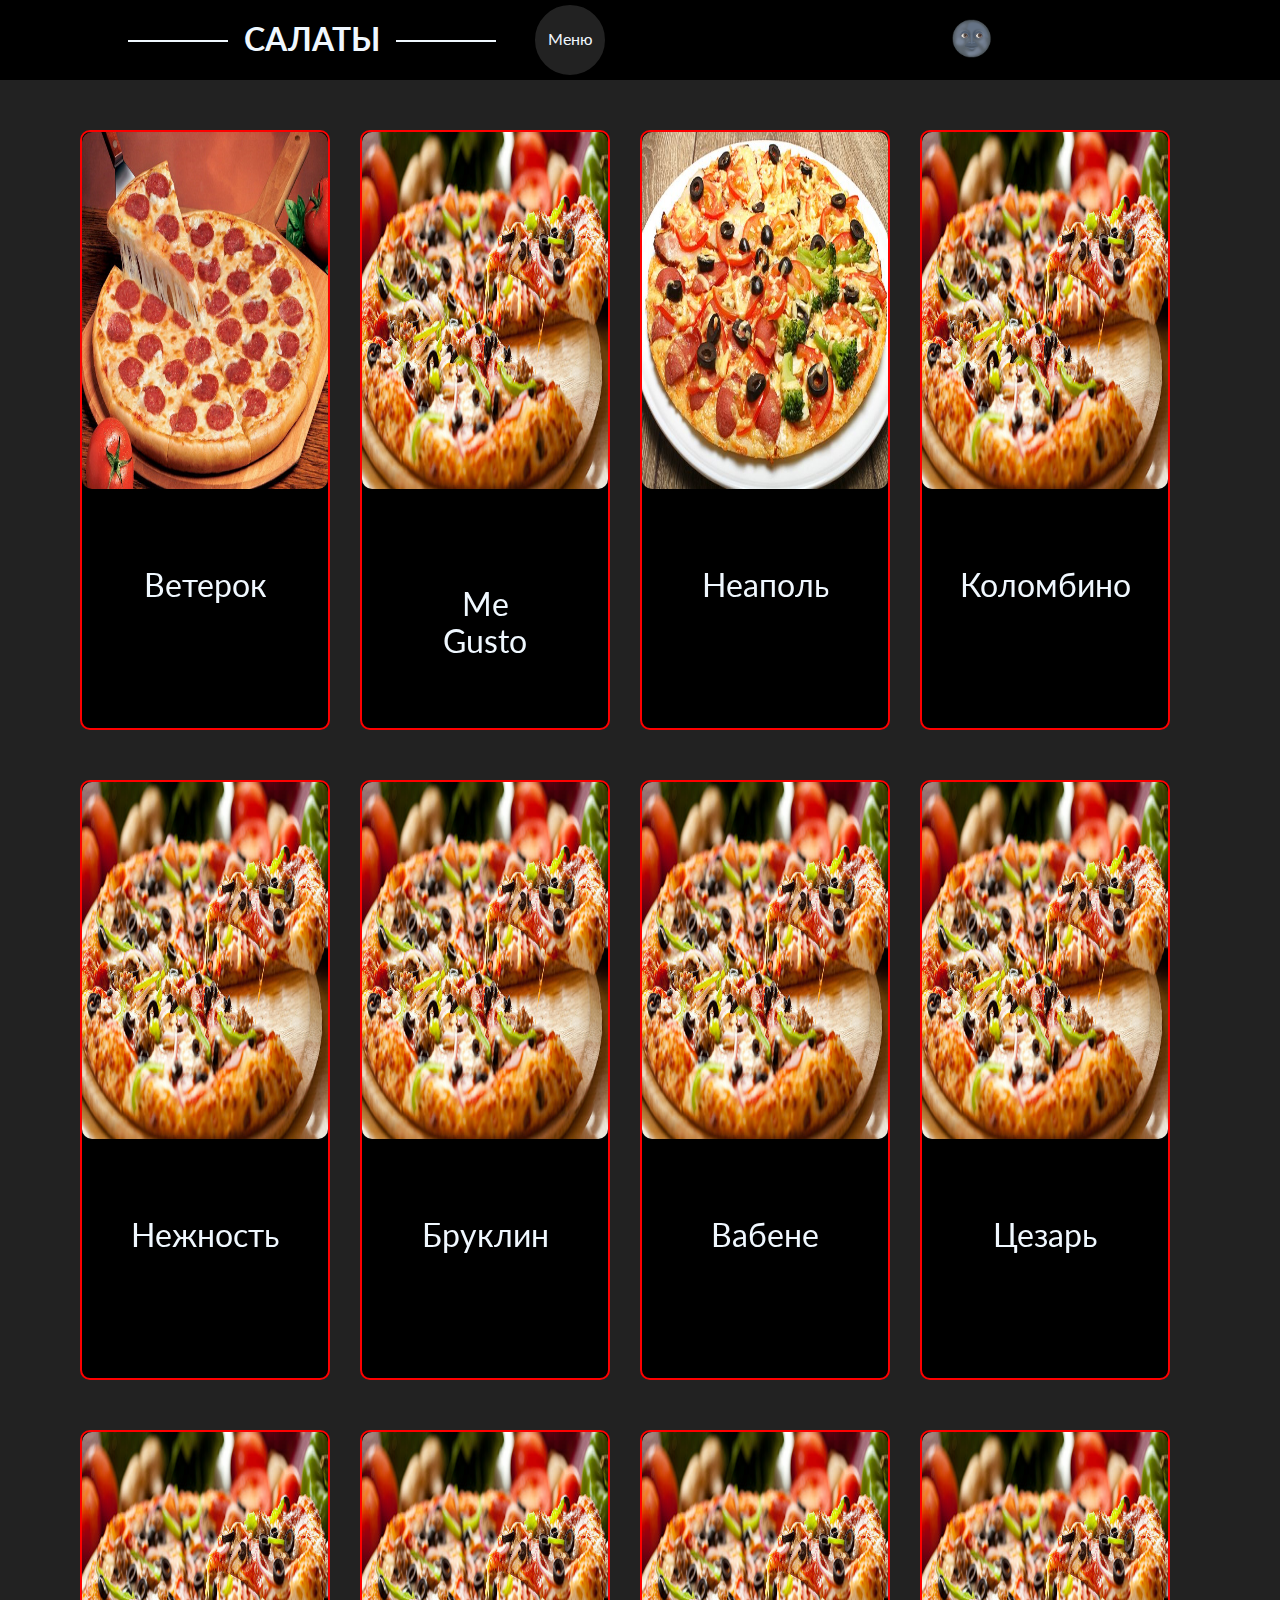
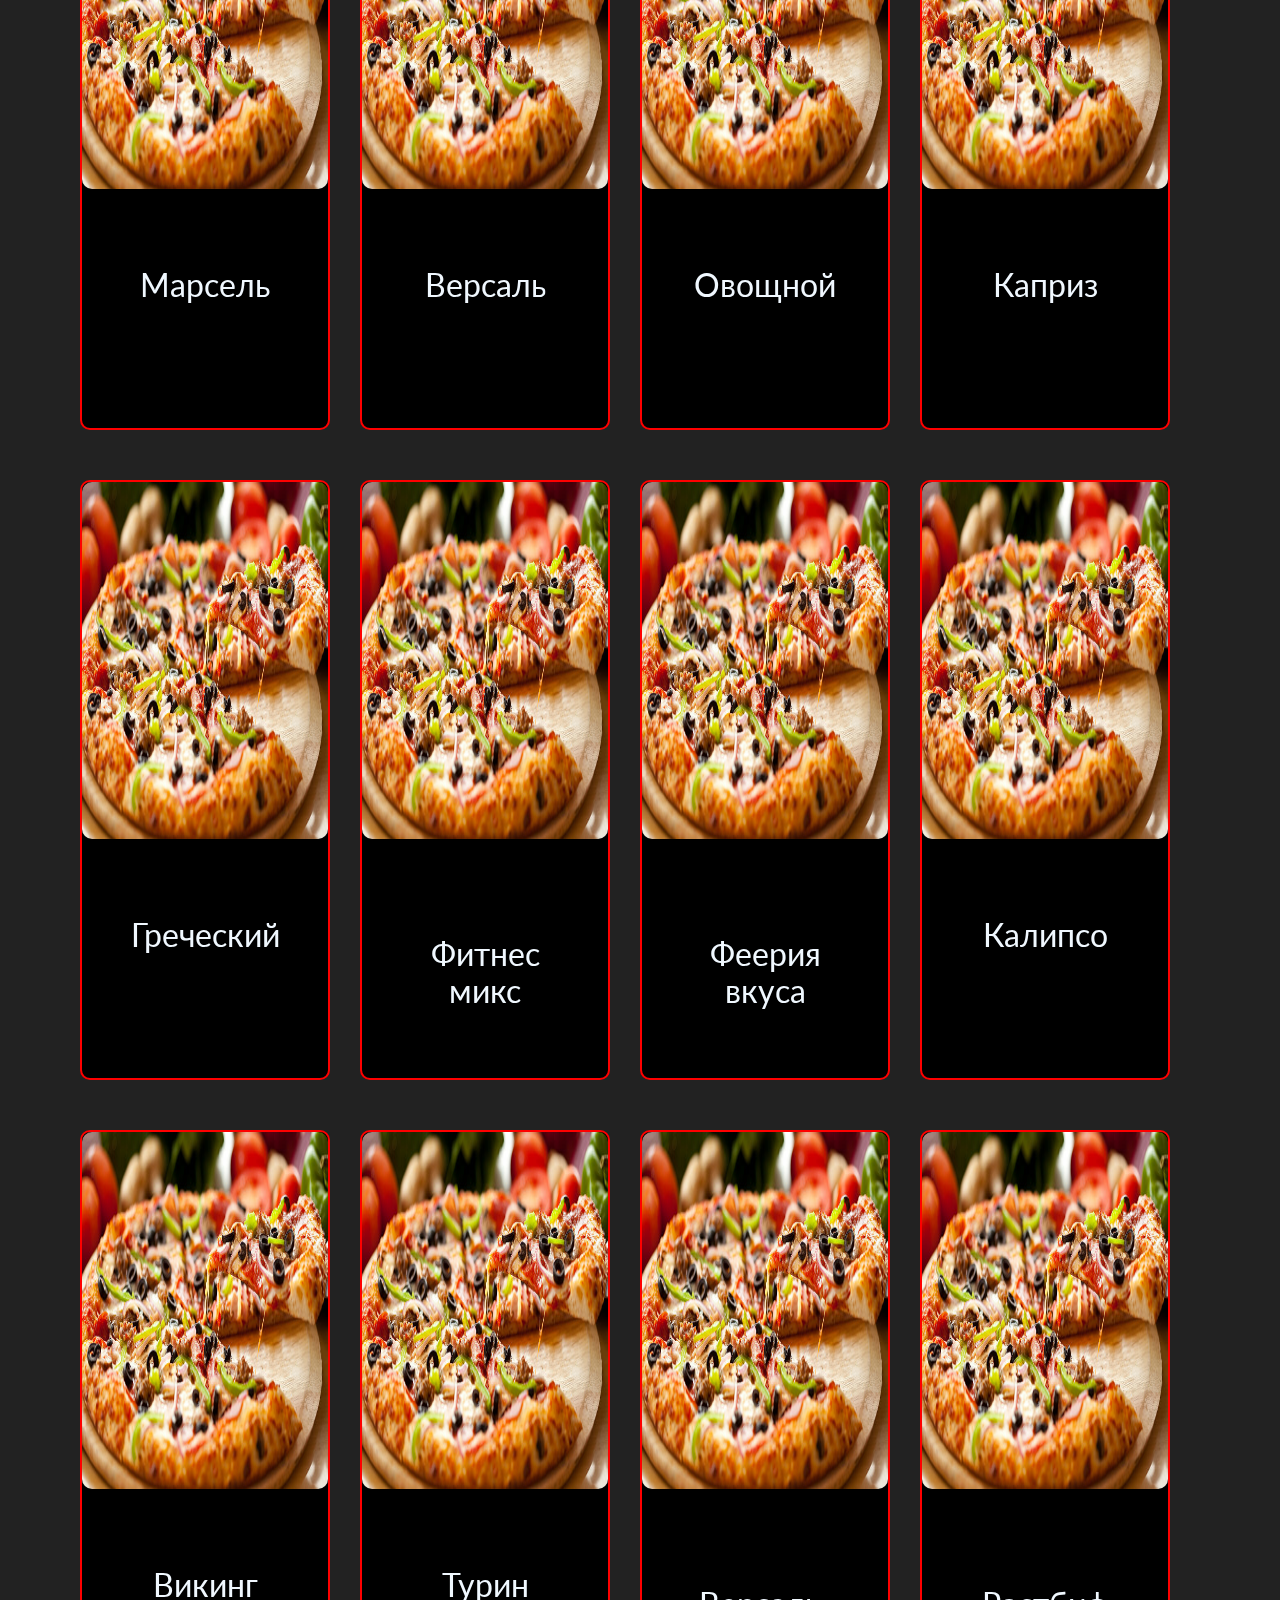
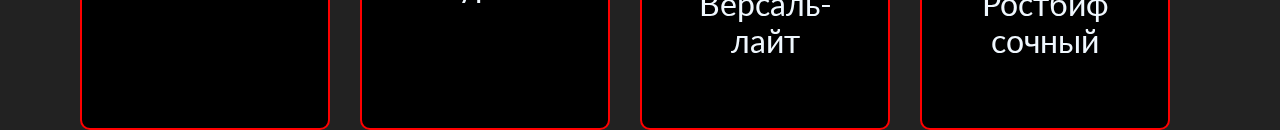
<file: menu/salts.html>
<!DOCTYPE html>
<html lang="en">
<head>
    <meta charset="UTF-8">
    <meta name="viewport" content="width=device-width, initial-scale=1.0">
    <link href="https://fonts.googleapis.com/css2?family=Architects+Daughter&display=swap" rel="stylesheet">
    <link href="https://fonts.googleapis.com/css2?family=Lato:ital,wght@0,100;0,300;0,400;0,700;0,900;1,100;1,300;1,400;1,700;1,900&display=swap" rel="stylesheet">
    <link href='../css/salts.css' rel='stylesheet'>
    <link href="../css/norm.css" rel="stylesheet">
    <title>Document</title>
</head>
<body>
    <header class="header">
        <div class="wrapper"> 
            <!-- Desktop -->
            <div class="header__menu">
                <div class="header__menu_text">
                    <h1>Салаты</h1>
                </div>
                <div class="menu__back">
                    <a href="../menu/menu.html">Меню</a>
                </div>
                <div class="btn__menu_body">
                    <button><img src="../imgs/moond.png" onclick='light()' id="light"></button>
                    <button><img src="../imgs/moonl.png" onclick="dark()" id="dark"></button>
                </div>
            </div>
        </div>
        <!-- Mobile -->
        <div class="hamburger-menu">
            <input id="menu__toggle" type="checkbox" />
            <label class="menu__btn" for="menu__toggle">
              <span></span>
            </label>
            <ul class="menu__box" id="head_adapt">
                <li><a class="menu__item" href="../menu/menu.html">Меню</a></li>
                <div class="btn__menu_body">
                    <button><img src="../imgs/moond.png" onclick='light()' id="light"></button>
                    <button><img src="../imgs/moonl.png" onclick="dark()" id="dark"></button>
                </div>
            </ul>
            <div>
    </header> 
    <section>
        <div class="wrapper__mobile">
            <div class="mobile__pizza">
                <div class="box__main">
                    <div class="box" id="mobile">
                        <div class="box__img">
                            <img src="../imgs/1.jpg">
                        </div>
                        <div class="box__text">
                            <p>Ветерок</p>
                            <p>28грн</p>
                        </div>
                    </div>
                    <div class="box" id="mobile">
                        <div class="box__img">
                            <img src="../imgs/1.jpg">
                        </div>
                        <div class="box__text">
                            <p>Me Gusto</p>
                            <p>50грн</p>
                        </div>
                    </div>
                    <div class="box" id="mobile">
                        <div class="box__img">
                            <img src="../imgs/1.jpg">
                        </div>
                        <div class="box__text">
                            <p>Неаполь</p>
                            <p>50грн</p>
                        </div>
                    </div>
                    <div class="box" id="mobile">
                        <div class="box__img">
                            <img src="../imgs/1.jpg">
                        </div>
                        <div class="box__text">
                            <p>Коломбино</p>
                            <p>50грн</p>
                        </div>
                    </div>
                    <div class="box" id="mobile">
                        <div class="box__img">
                            <img src="../imgs/1.jpg">
                        </div>
                        <div class="box__text">
                            <p>Нежность</p>
                            <p>55грн</p>
                        </div>
                    </div>
                    <div class="box" id="mobile">
                        <div class="box__img">
                            <img src="../imgs/1.jpg">
                        </div>
                        <div class="box__text">
                            <p>Бруклин</p>
                            <p>50грн</p>
                        </div>
                    </div>
                    <div class="box" id="mobile">
                        <div class="box__img">
                            <img src="../imgs/1.jpg">
                        </div>
                        <div class="box__text">
                            <p>Вабене</p>
                            <p>58грн</p>
                        </div>
                    </div>
                    <div class="box" id="mobile">
                        <div class="box__img">
                            <img src="../imgs/1.jpg">
                        </div>
                        <div class="box__text">
                            <p>Цезарь</p>
                            <p>58грн</p>
                        </div>
                    </div>
                    <div class="box" id="mobile">
                        <div class="box__img">
                            <img src="../imgs/1.jpg">
                        </div>
                        <div class="box__text">
                            <p>Марсель</p>
                            <p>90грн</p>
                        </div>
                    </div>
                    <div class="box" id="mobile">
                        <div class="box__img">
                            <img src="../imgs/1.jpg">
                        </div>
                        <div class="box__text">
                            <p>Версаль</p>
                            <p>70грн</p>
                        </div>
                    </div>
                    <div class="box" id="mobile">
                        <div class="box__img">
                            <img src="../imgs/1.jpg">
                        </div>
                        <div class="box__text">
                            <p>Овощной</p>
                            <p>40грн</p>
                        </div>
                    </div>
                    <div class="box" id="mobile">
                        <div class="box__img">
                            <img src="../imgs/1.jpg">
                        </div>
                        <div class="box__text">
                            <p>Каприз</p>
                            <p>45грн</p>
                        </div>
                    </div>
                    <div class="box" id="mobile">
                        <div class="box__img">
                            <img src="../imgs/1.jpg">
                        </div>
                        <div class="box__text">
                            <p>Греческий</p>
                            <p>50грн</p>
                        </div>
                    </div>
                    <div class="box" id="mobile">
                        <div class="box__img">
                            <img src="../imgs/1.jpg">
                        </div>
                        <div class="box__text">
                            <p>Фитнес микс</p>
                            <p>55грн</p>
                        </div>
                    </div>
                    <div class="box" id="mobile">
                        <div class="box__img">
                            <img src="../imgs/1.jpg">
                        </div>
                        <div class="box__text">
                            <p>Феерия вкуса</p>
                            <p>55грн</p>
                        </div>
                    </div>
                    <div class="box" id="mobile">
                        <div class="box__img">
                            <img src="../imgs/1.jpg">
                        </div>
                        <div class="box__text">
                            <p>Калипсо</p>
                            <p>50грн</p>
                        </div>
                    </div>
                    <div class="box" id="mobile">
                        <div class="box__img">
                            <img src="../imgs/1.jpg">
                        </div>
                        <div class="box__text">
                            <p>Викинг</p>
                            <p>58грн</p>
                        </div>
                    </div>
                    <div class="box" id="mobile">
                        <div class="box__img">
                            <img src="../imgs/1.jpg">
                        </div>
                        <div class="box__text">
                            <p>Турин</p>
                            <p>65грн</p>
                        </div>
                    </div>
                    <div class="box" id="mobile">
                        <div class="box__img">
                            <img src="../imgs/1.jpg">
                        </div>
                        <div class="box__text">
                            <p>Версаль-лайт</p>
                            <p>65грн</p>
                        </div>
                    </div>
                    <div class="box" id="mobile">
                        <div class="box__img">
                            <img src="../imgs/1.jpg">
                        </div>
                        <div class="box__text">
                            <p>Ростбиф сочный</p>
                            <p>78грн</p>
                        </div>
                    </div>
                </div>
            </div>
            <div class="first-row" id="dekstop">
                <a href="#"><div class="container">
                    <div class="content">
                        <div class="front">
                            <img src="../imgs/1.jpg">
                            <p>Ветерок</p>
                        </div>
                        <div class="back">
                            <div class="back-body">
                                
                                <p>28грн</p>
                                <button onclick="accept();">Добавить</button>
                            </div>
                        </div>
                    </div>
                </div></a>
                <!-- start -->
                <div class="container">
                    <div class="content">
                        <div class="front">
                            <img src="../imgs/2.jpg">
                            <p>Me Gusto</p>
                        </div>
                        <div class="back">
                            <div class="back-body">
                                
                                <p>50грн</p>
                                <button onclick="accept();">Добавить</button>
                            </div>
                        </div>
                    </div>
                </div>
                <!-- end -->
                <div class="container">
                    <div class="content">
                        <div class="front">
                            <img src="../imgs/3.jpg">
                            <p>Неаполь</p>
                        </div>
                        <div class="back">
                            <div class="back-body">
                                
                                <p>50грн</p>
                                <button onclick="accept();">Добавить</button>
                            </div>
                        </div>
                    </div>
                </div>
                <div class="container">
                    <div class="content">
                        <div class="front">
                            <img src="../imgs/2.jpg">
                            <p>Коломбино</p>
                        </div>
                        <div class="back">
                            <div class="back-body">     
                                <p>50грн</p>
                                <button onclick="accept();">Добавить</button>
                            </div>
                        </div>
                    </div>
                </div>
            </div>
            <div class="second-row" id="dekstop">
                <div class="container">
                    <div class="content">
                        <div class="front">
                            <img src="../imgs/2.jpg">
                            <p>Нежность</p>
                        </div>
                        <div class="back">
                            <div class="back-body">
                                
                                <p>55грн</p>
                                <button onclick="accept();">Добавить</button>
                            </div>
                        </div>
                    </div>
                </div>
                <div class="container">
                    <div class="content">
                        <div class="front">
                            <img src="../imgs/2.jpg">
                            <p>Бруклин</p>
                        </div>
                        <div class="back">
                            <div class="back-body">
                                
                                <p>50грн</p>
                                <button onclick="accept();">Добавить</button>
                            </div>
                        </div>
                    </div>
                </div>
                <div class="container">
                    <div class="content">
                        <div class="front">
                            <img src="../imgs/2.jpg">
                            <p>Вабене</p>
                        </div>
                        <div class="back">
                            <div class="back-body">
                                
                                <p>58грн</p>
                                <button onclick="accept();">Добавить</button>
                            </div>
                        </div>
                    </div>
                </div>
                <div class="container">
                    <div class="content">
                        <div class="front">
                            <img src="../imgs/2.jpg">
                            <p>Цезарь</p>
                        </div>
                        <div class="back">
                            <div class="back-body">
                                
                                <p>58грн</p>
                                <button onclick="accept();">Добавить</button>
                            </div>
                        </div>
                    </div>
                </div>
            </div>
            <div class="third-row" id="dekstop">
                <div class="container">
                    <div class="content">
                        <div class="front">
                            <img src="../imgs/2.jpg">
                            <p>Марсель</p>
                        </div>
                        <div class="back">
                            <div class="back-body">
                                
                                <p>90грн</p>
                                <button onclick="accept();">Добавить</button>
                            </div>
                        </div>
                    </div>
                </div>
                <div class="container">
                    <div class="content">
                        <div class="front">
                            <img src="../imgs/2.jpg">
                            <p>Версаль</p>
                        </div>
                        <div class="back">
                            <div class="back-body">
                                
                                <p>70грн</p>
                                <button onclick="accept();">Добавить</button>
                            </div>
                        </div>
                    </div>
                </div>
                <div class="container">
                    <div class="content">
                        <div class="front">
                            <img src="../imgs/2.jpg">
                            <p>Овощной</p>
                        </div>
                        <div class="back">
                            <div class="back-body">
                                
                                <p>40грн</p>
                                <button onclick="accept();">Добавить</button>
                            </div>
                        </div>
                    </div>
                </div>
                <div class="container">
                    <div class="content">
                        <div class="front">
                            <img src="../imgs/2.jpg">
                            <p>Каприз</p>
                        </div>
                        <div class="back">
                            <div class="back-body">
                                
                                <p>45грн</p>
                                <button onclick="accept();">Добавить</button>
                            </div>
                        </div>
                    </div>
                </div>
            </div>
            <div class="second-row" id="dekstop">
                <div class="container">
                    <div class="content">
                        <div class="front">
                            <img src="../imgs/2.jpg">
                            <p>Греческий</p>
                        </div>
                        <div class="back">
                            <div class="back-body">
                                
                                <p>50грн</p>
                                <button onclick="accept();">Добавить</button>
                            </div>
                        </div>
                    </div>
                </div>
                <div class="container">
                    <div class="content">
                        <div class="front">
                            <img src="../imgs/2.jpg">
                            <p>Фитнес микс</p>
                        </div>
                        <div class="back">
                            <div class="back-body">
                                
                                <p>55грн</p>
                                <button onclick="accept();">Добавить</button>
                            </div>
                        </div>
                    </div>
                </div>
                <div class="container">
                    <div class="content">
                        <div class="front">
                            <img src="../imgs/2.jpg">
                            <p>Феерия вкуса</p>
                        </div>
                        <div class="back">
                            <div class="back-body">
                                
                                <p>55грн</p>
                                <button onclick="accept();">Добавить</button>
                            </div>
                        </div>
                    </div>
                </div>
                <div class="container">
                    <div class="content">
                        <div class="front">
                            <img src="../imgs/2.jpg">
                            <p>Калипсо</p>
                        </div>
                        <div class="back">
                            <div class="back-body">
                                
                                <p>50грн</p>
                                <button onclick="accept();">Добавить</button>
                            </div>
                        </div>
                    </div>
                </div>
            </div>
            <div class="fifth-row" id="dekstop"> 
                <div class="container">
                    <div class="content">
                        <div class="front">
                            <img src="../imgs/2.jpg">
                            <p>Викинг</p>
                        </div>
                        <div class="back">
                            <div class="back-body">
                                
                                <p>58грн</p>
                                <button onclick="accept();">Добавить</button>
                            </div>
                        </div>
                    </div>
                </div>
                <div class="container">
                    <div class="content">
                        <div class="front">
                            <img src="../imgs/2.jpg">
                            <p>Турин</p>
                        </div>
                        <div class="back">
                            <div class="back-body">
                                
                                <p>65грн</p>
                                <button onclick="accept();">Добавить</button>
                            </div>
                        </div>
                    </div>
                </div>
                <div class="container">
                    <div class="content">
                        <div class="front">
                            <img src="../imgs/2.jpg">
                            <p>Версаль-лайт</p>
                        </div>
                        <div class="back">
                            <div class="back-body">
                                
                                <p>65грн</p>
                                <button onclick="accept();">Добавить</button>
                            </div>
                        </div>
                    </div>
                </div>
                <div class="container">
                    <div class="content">
                        <div class="front">
                            <img src="../imgs/2.jpg">
                            <p>Ростбиф сочный</p>
                        </div>
                        <div class="back">
                            <div class="back-body">
                                
                                <p>78грн</p>
                                <button onclick="accept();">Добавить</button>
                            </div>
                        </div>
                    </div>
                </div>
            </div>
        </div>
    </section>      
</body>
<script src="../js/accept.js"></script>
<script src="../js/darkmodemain.js"></script>
</html>
</file>
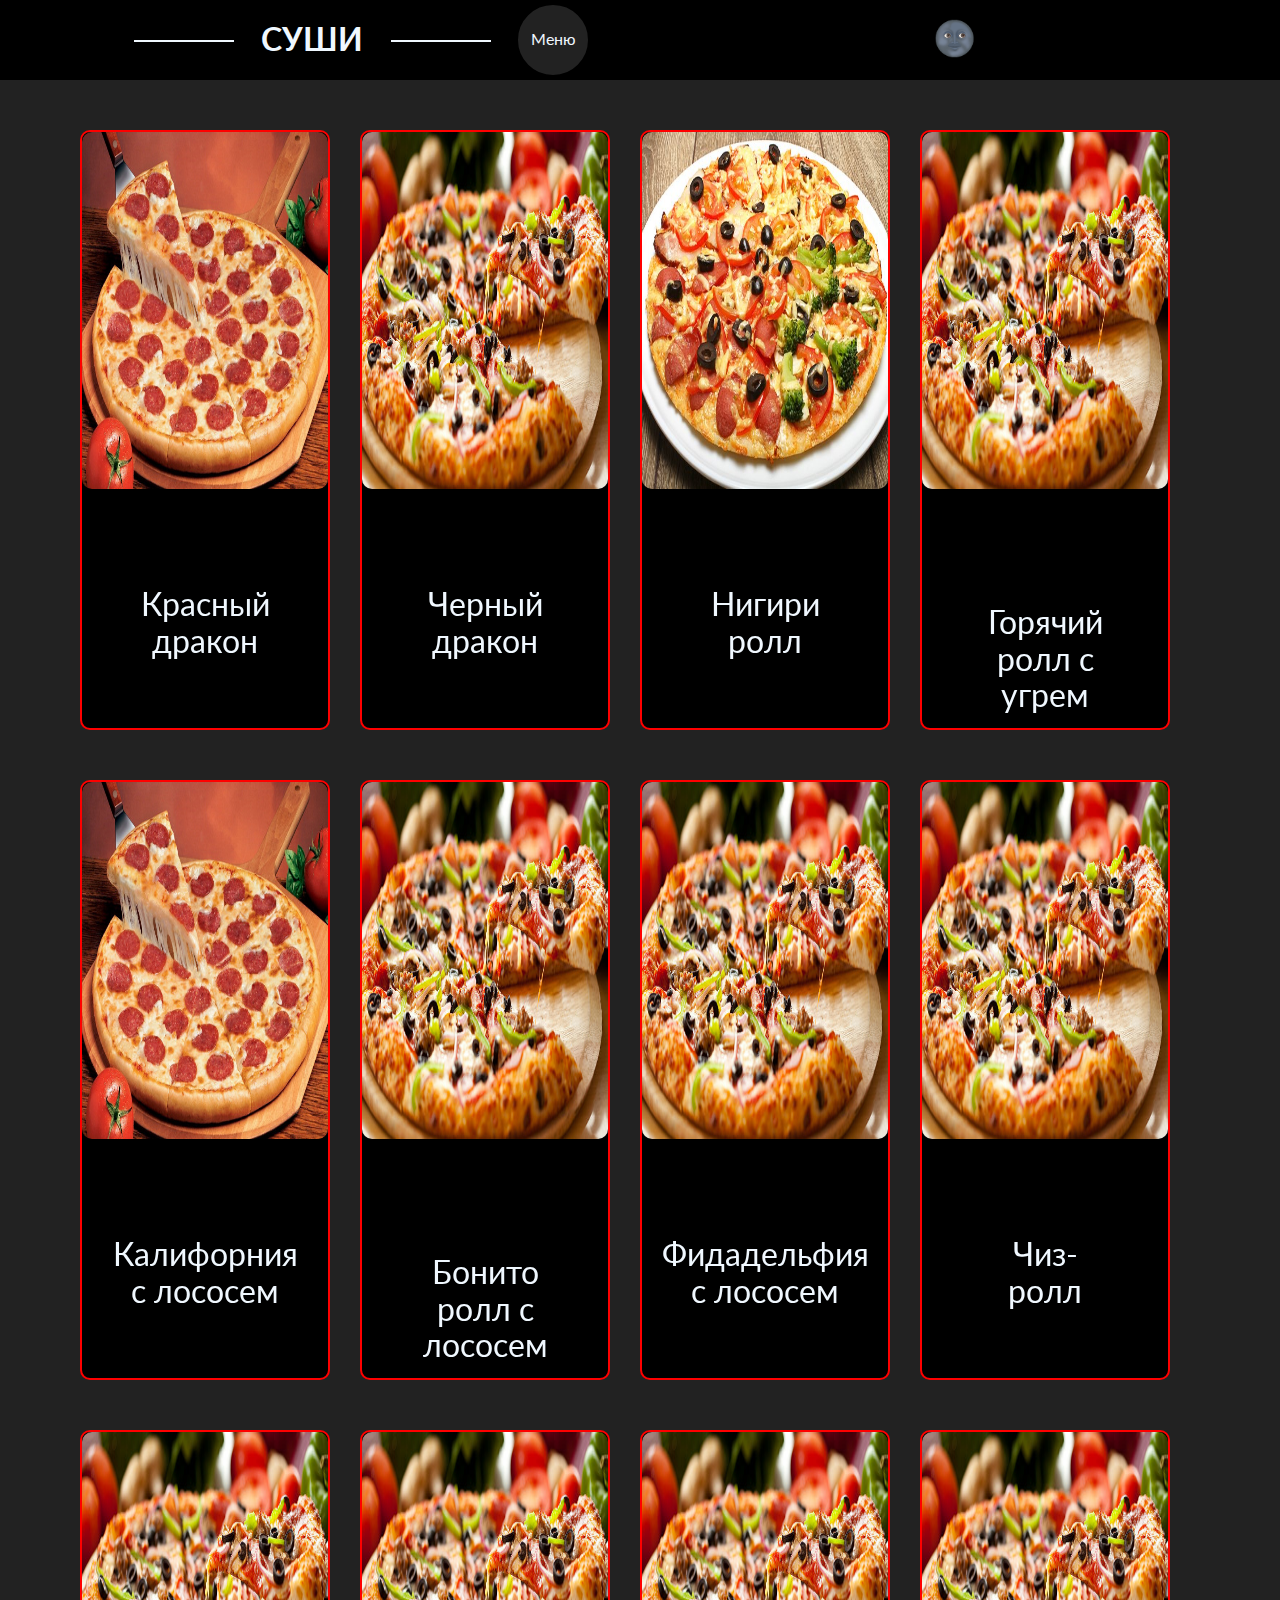
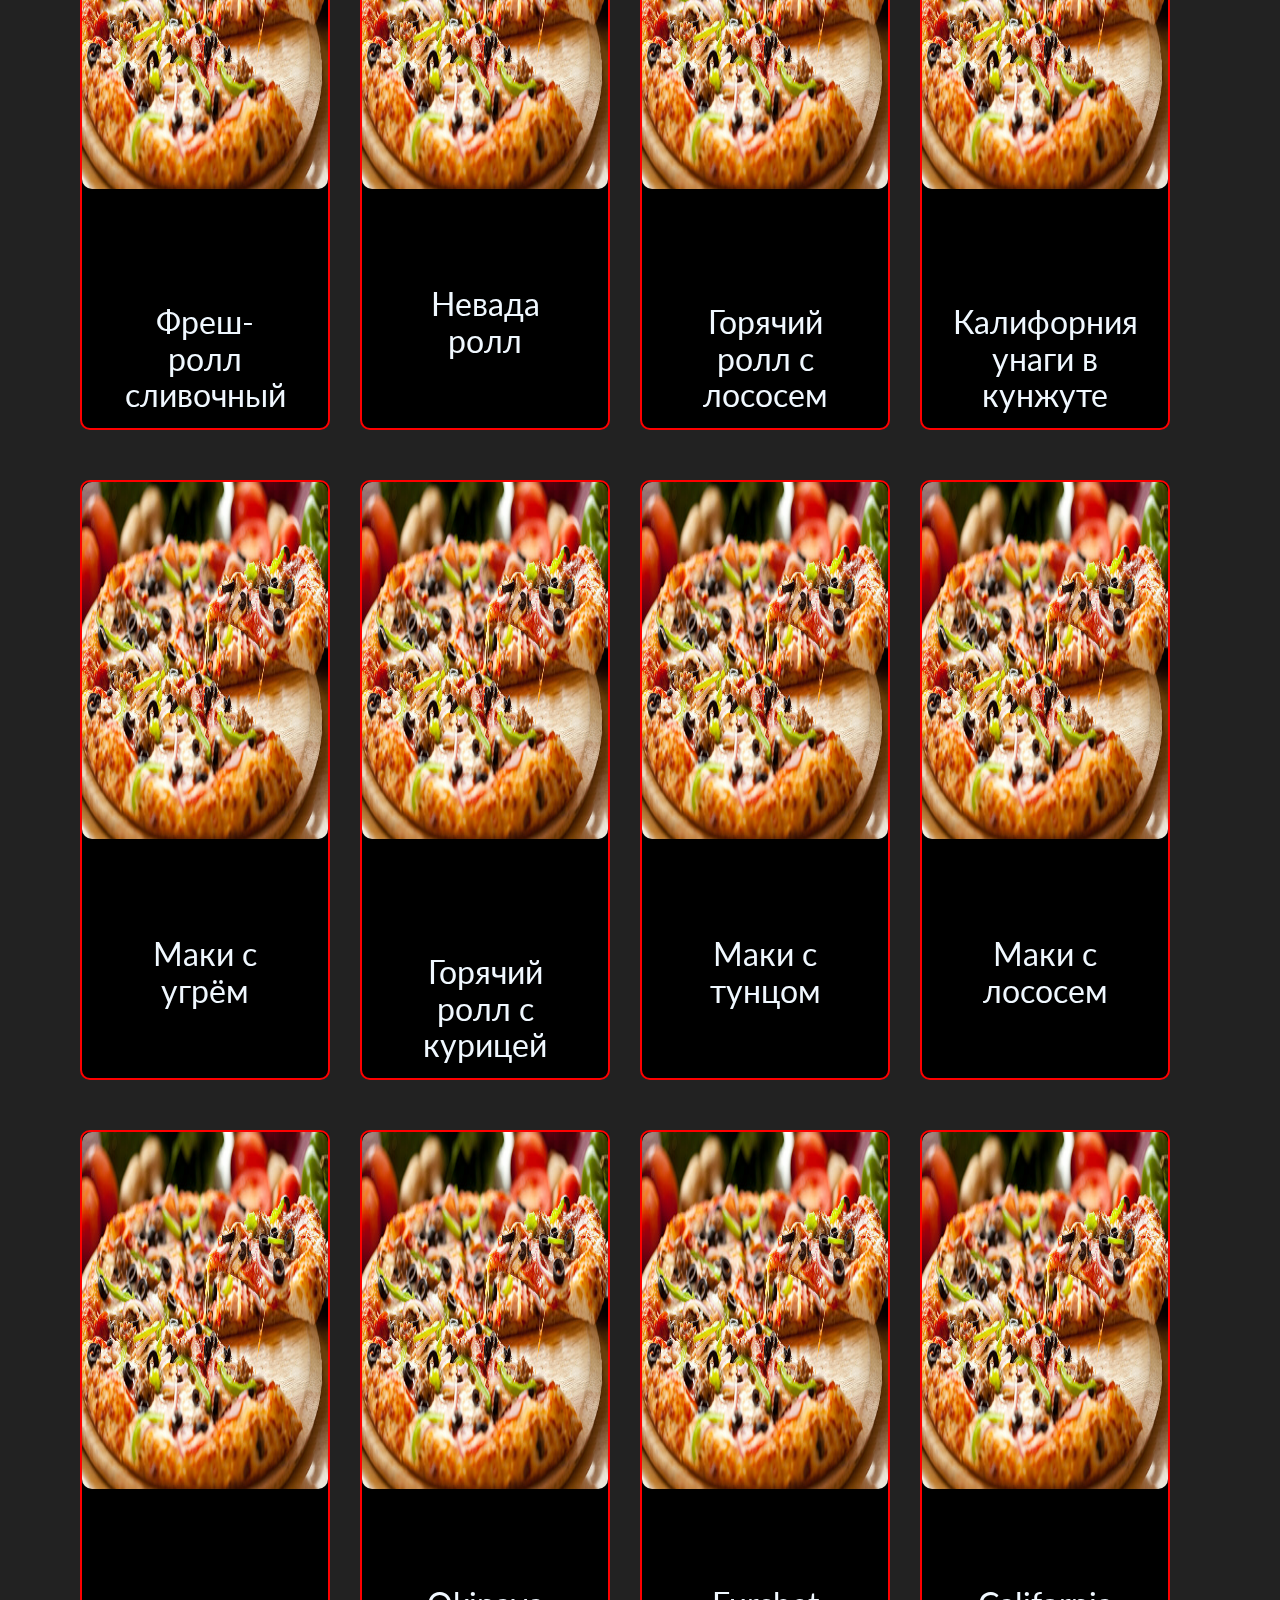
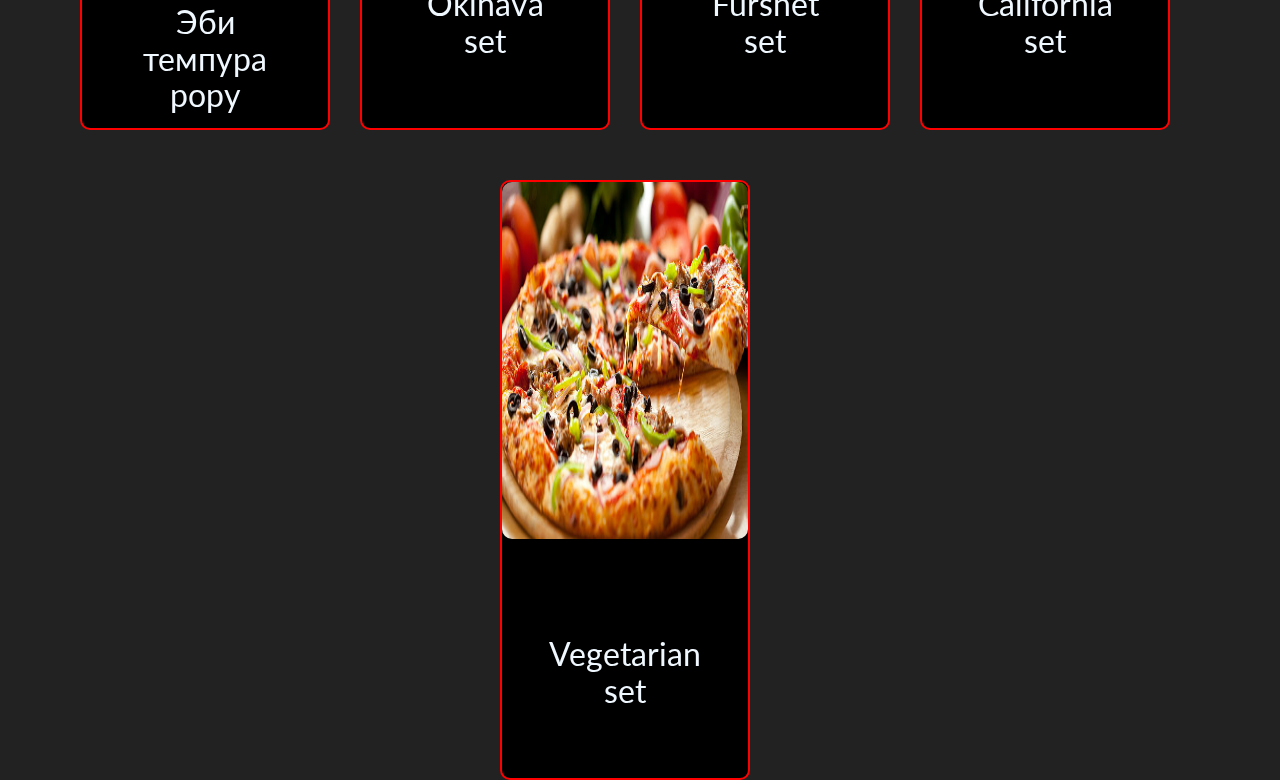
<file: menu/sushi.html>
<!DOCTYPE html>
<html lang="en">
<head>
    <meta charset="UTF-8">
    <meta name="viewport" content="width=device-width, initial-scale=1.0">
    <link href="https://fonts.googleapis.com/css2?family=Architects+Daughter&display=swap" rel="stylesheet">
    <link href="https://fonts.googleapis.com/css2?family=Lato:ital,wght@0,100;0,300;0,400;0,700;0,900;1,100;1,300;1,400;1,700;1,900&display=swap" rel="stylesheet">
    <link href="../css/sushi.css" rel="stylesheet">
    <link href="../css/norm.css" rel="stylesheet">
    <title>Document</title>
</head>
<body>
    <header class="header">
        <div class="wrapper"> 
            <!-- Desktop -->
            <div class="header__menu">
                <div class="header__menu_text">
                    <h1>Суши</h1>
                </div>
                <div class="menu__back">
                    <a href="../menu/menu.html">Меню</a>
                </div>
                <div class="btn__menu_body">
                    <button><img src="../imgs/moond.png" onclick='light()' id="light"></button>
                    <button><img src="../imgs/moonl.png" onclick="dark()" id="dark"></button>
                </div>
            </div>
        </div>
        <!-- Mobile -->
        <div class="hamburger-menu">
            <input id="menu__toggle" type="checkbox" />
            <label class="menu__btn" for="menu__toggle">
              <span></span>
            </label>
            <ul class="menu__box" id="head_adapt">
                <li><a class="menu__item" href="../menu/menu.html">Меню</a></li>
                <div class="btn__menu_body">
                    <button><img src="../imgs/moond.png" onclick='light()' id="light"></button>
                    <button><img src="../imgs/moonl.png" onclick="dark()" id="dark"></button>
                </div>
            </ul>
            <div>
    </header> 
    <section>
        <div class="wrapper__mobile">
            <div class="mobile__pizza">
                <div class="box__main">
                    <div class="box" id="mobile">
                        <div class="box__img">
                            <img src="../imgs/1.jpg">
                        </div>
                        <div class="box__text">
                            <p>Черный дракон</p>
                            <p>125грн/8шт</p>
                        </div>
                    </div>
                    <div class="box" id="mobile">
                        <div class="box__img">
                            <img src="../imgs/1.jpg">
                        </div>
                        <div class="box__text">
                            <p>Нигири ролл</p>
                            <p>80грн/8шт</p>
                        </div>
                    </div>
                    <div class="box" id="mobile">
                        <div class="box__img">
                            <img src="../imgs/1.jpg">
                        </div>
                        <div class="box__text">
                            <p>Горячий ролл с угрем</p>
                            <p>105грн/8шт</p>
                        </div>
                    </div>
                    <div class="box" id="mobile">
                        <div class="box__img">
                            <img src="../imgs/1.jpg">
                        </div>
                        <div class="box__text">
                            <p>Калифорния с лососем</p>
                            <p>95грн/8шт</p>
                        </div>
                    </div>
                    <div class="box" id="mobile">
                        <div class="box__img">
                            <img src="../imgs/1.jpg">
                        </div>
                        <div class="box__text">
                            <p>Бонито ролл с лососем</p>
                            <p>90грн/8шт</p>
                        </div>
                    </div>
                    <div class="box" id="mobile">
                        <div class="box__img">
                            <img src="../imgs/1.jpg">
                        </div>
                        <div class="box__text">
                            <p>Фидадельфия с лососем</p>
                            <p>100грн/8шт</p>
                        </div>
                    </div>
                    <div class="box" id="mobile">
                        <div class="box__img">
                            <img src="../imgs/1.jpg">
                        </div>
                        <div class="box__text">
                            <p>Чиз-ролл</p>
                            <p>70грн/8шт</p>
                        </div>
                    </div>
                    <div class="box" id="mobile">
                        <div class="box__img">
                            <img src="../imgs/1.jpg">
                        </div>
                        <div class="box__text">
                            <p>Фреш-ролл сливочный</p>
                            <p>55грн/8шт</p>
                        </div>
                    </div>
                    <div class="box" id="mobile">
                        <div class="box__img">
                            <img src="../imgs/1.jpg">
                        </div>
                        <div class="box__text">
                            <p>Невада ролл</p>
                            <p>95грн/8шт</p>
                        </div>
                    </div>
                    <div class="box" id="mobile">
                        <div class="box__img">
                            <img src="../imgs/1.jpg">
                        </div>
                        <div class="box__text">
                            <p>Горячий ролл с лососем</p>
                            <p>105грн/8шт</p>
                        </div>
                    </div>
                    <div class="box" id="mobile">
                        <div class="box__img">
                            <img src="../imgs/1.jpg">
                        </div>
                        <div class="box__text">
                            <p>Калифорния унаги в кунжуте</p>
                            <p>85грн/8шт</p>
                        </div>
                    </div>
                    <div class="box" id="mobile">
                        <div class="box__img">
                            <img src="../imgs/1.jpg">
                        </div>
                        <div class="box__text">
                            <p>Маки с угрём</p>
                            <p>48грн/8шт</p>
                        </div>
                    </div>
                    <div class="box" id="mobile">
                        <div class="box__img">
                            <img src="../imgs/1.jpg">
                        </div>
                        <div class="box__text">
                            <p>Горячий ролл с курицей</p>
                            <p>90грн/8шт</p>
                        </div>
                    </div>
                    <div class="box" id="mobile">
                        <div class="box__img">
                            <img src="../imgs/1.jpg">
                        </div>
                        <div class="box__text">
                            <p>Маки с тунцом</p>
                            <p>48грн/8шт</p>
                        </div>
                    </div>
                    <div class="box" id="mobile">
                        <div class="box__img">
                            <img src="../imgs/1.jpg">
                        </div>
                        <div class="box__text">
                            <p>Маки с лососем</p>
                            <p>48грн/8шт</p>
                        </div>
                    </div>
                    <div class="box" id="mobile">
                        <div class="box__img">
                            <img src="../imgs/1.jpg">
                        </div>
                        <div class="box__text">
                            <p>Эби темпура рору</p>
                            <p>65грн/8шт</p>
                        </div>
                    </div>
                    <div class="box" id="mobile">
                        <div class="box__img">
                            <img src="../imgs/1.jpg">
                        </div>
                        <div class="box__text">
                            <p>Okinava set</p>
                            <p>235грн/22шт</p>
                        </div>
                    </div>
                    <div class="box" id="mobile">
                        <div class="box__img">
                            <img src="../imgs/1.jpg">
                        </div>
                        <div class="box__text">
                            <p>Furshet set</p>
                            <p>650грн/64шт</p>
                        </div>
                    </div>
                    <div class="box" id="mobile">
                        <div class="box__img">
                            <img src="../imgs/1.jpg">
                        </div>
                        <div class="box__text">
                            <p>California set</p>
                            <p>350грн/40шт</p>
                        </div>
                    </div>
                    <div class="box" id="mobile">
                        <div class="box__img">
                            <img src="../imgs/1.jpg">
                        </div>
                        <div class="box__text">
                            <p>Vegetarian set</p>
                            <p>185грн/40шт</p>
                        </div>
                    </div>
                </div>
            </div>
            <div class="first-row" id="dekstop">
                <a href="#"><div class="container">
                    <div class="content">
                        <div class="front">
                            <img src="../imgs/1.jpg">
                            <p>Красный дракон</p>
                        </div>
                        <div class="back">
                            <div class="back-body">
                                
                                <p>115грн/8шт</p>
                                <button onclick="accept();">Добавить</button>
                            </div>
                        </div>
                    </div>
                </div></a>
                <!-- start -->
                <div class="container">
                    <div class="content">
                        <div class="front">
                            <img src="../imgs/2.jpg">
                            <p>Черный дракон</p>
                        </div>
                        <div class="back">
                            <div class="back-body">                                
                                <p>125грн/8шт</p>
                                <button onclick="accept();">Добавить</button>
                            </div>
                        </div>
                    </div>
                </div>
                <!-- end -->
                <div class="container">
                    <div class="content">
                        <div class="front">
                            <img src="../imgs/3.jpg">
                            <p>Нигири ролл</p>
                        </div>
                        <div class="back">
                            <div class="back-body">                              
                                <p>80грн/8шт</p>
                                <button onclick="accept();">Добавить</button>
                            </div>
                        </div>
                    </div>
                </div>
                <div class="container">
                    <div class="content">
                        <div class="front">
                            <img src="../imgs/2.jpg">
                            <p>Горячий ролл с угрем</p>
                        </div>
                        <div class="back">
                            <div class="back-body">                               
                                <p>105грн/8шт</p>
                                <button onclick="accept();">Добавить</button>
                            </div>
                        </div>
                    </div>
                </div>
            </div>
            <div class="second-row" id="dekstop">
                <div class="container">
                    <div class="content">
                        <div class="front">
                            <img src="../imgs/1.jpg">
                            <p>Калифорния с лососем</p>
                        </div>
                        <div class="back">
                            <div class="back-body">                             
                                <p>95грн/8шт</p>
                                <button onclick="accept();">Добавить</button>
                            </div>
                        </div>
                    </div>
                </div>
                <div class="container">
                    <div class="content">
                        <div class="front">
                            <img src="../imgs/2.jpg">
                            <p>Бонито ролл с лососем</p>
                        </div>
                        <div class="back">
                            <div class="back-body">                              
                                <p>90грн/8шт</p>
                                <button onclick="accept();">Добавить</button>
                            </div>
                        </div>
                    </div>
                </div>
                <div class="container">
                    <div class="content">
                        <div class="front">
                            <img src="../imgs/2.jpg">
                            <p>Фидадельфия с лососем</p>
                        </div>
                        <div class="back">
                            <div class="back-body">                               
                                <p>100грн/8шт</p>
                                <button onclick="accept();">Добавить</button>
                            </div>
                        </div>
                    </div>
                </div>
                <div class="container">
                    <div class="content">
                        <div class="front">
                            <img src="../imgs/2.jpg">
                            <p>Чиз-ролл</p>
                        </div>
                        <div class="back">
                            <div class="back-body">                          
                                <p>70грн/8шт</p>
                                <button onclick="accept();">Добавить</button>
                            </div>
                        </div>
                    </div>
                </div>
            </div>
            <div class="third-row" id="dekstop">
                <div class="container">
                    <div class="content">
                        <div class="front">
                            <img src="../imgs/2.jpg">
                            <p>Фреш-ролл сливочный</p>
                        </div>
                        <div class="back">
                            <div class="back-body">                               
                                <p>55грн/8шт</p>
                                <button onclick="accept();">Добавить</button>
                            </div>
                        </div>
                    </div>
                </div>
                <div class="container">
                    <div class="content">
                        <div class="front">
                            <img src="../imgs/2.jpg">
                            <p>Невада ролл</p>
                        </div>
                        <div class="back">
                            <div class="back-body">                              
                                <p>95грн/8шт</p>
                                <button onclick="accept();">Добавить</button>
                            </div>
                        </div>
                    </div>
                </div>
                <div class="container">
                    <div class="content">
                        <div class="front">
                            <img src="../imgs/2.jpg">
                            <p>Горячий ролл с лососем</p>
                        </div>
                        <div class="back">
                            <div class="back-body">                               
                                <p>105грн/8шт</p>
                                <button onclick="accept();">Добавить</button>
                            </div>
                        </div>
                    </div>
                </div>
                <div class="container">
                    <div class="content">
                        <div class="front">
                            <img src="../imgs/2.jpg">
                            <p>Калифорния унаги в кунжуте</p>
                        </div>
                        <div class="back">
                            <div class="back-body">                               
                                <p>85грн/8шт</p>
                                <button onclick="accept();">Добавить</button>
                            </div>
                        </div>
                    </div>
                </div>
            </div>
            <div class="fourth-row" id="dekstop">
                <div class="container">
                    <div class="content">
                        <div class="front">
                            <img src="../imgs/2.jpg">
                            <p>Маки с угрём</p>
                        </div>
                        <div class="back">
                            <div class="back-body">                         
                                <p>48грн/8шт</p>
                                <button onclick="accept();">Добавить</button>
                            </div>
                        </div>
                    </div>
                </div>
                <div class="container">
                    <div class="content">
                        <div class="front">
                            <img src="../imgs/2.jpg">
                            <p>Горячий ролл с курицей</p>
                        </div>
                        <div class="back">
                            <div class="back-body">                               
                                <p>90грн/8шт</p>
                                <button onclick="accept();">Добавить</button>
                            </div>
                        </div>
                    </div>
                </div>
                <div class="container">
                    <div class="content">
                        <div class="front">
                            <img src="../imgs/2.jpg">
                            <p>Маки с тунцом</p>
                        </div>
                        <div class="back">
                            <div class="back-body">     
                                <p>48грн/8шт</p>
                                <button onclick="accept();">Добавить</button>
                            </div>
                        </div>
                    </div>
                </div>
                <div class="container">
                    <div class="content">
                        <div class="front">
                            <img src="../imgs/2.jpg">
                            <p>Маки с лососем</p>
                        </div>
                        <div class="back">
                            <div class="back-body">                              
                                <p>48грн/8шт</p>
                                <button onclick="accept();">Добавить</button>
                            </div>
                        </div>
                    </div>
                </div>
            </div>
            <div class="fifth-row" id="dekstop">
                <div class="container">
                    <div class="content">
                        <div class="front">
                            <img src="../imgs/2.jpg">
                            <p>Эби темпура рору</p>
                        </div>
                        <div class="back">
                            <div class="back-body">                         
                                <p>65грн/8шт</p>
                                <button onclick="accept();">Добавить</button>
                            </div>
                        </div>
                    </div>
                </div>
                <div class="container">
                    <div class="content">
                        <div class="front">
                            <img src="../imgs/2.jpg">
                            <p>Okinava set</p>
                        </div>
                        <div class="back">
                            <div class="back-body">                           
                                <p>235грн/22шт</p>
                                <button onclick="accept();">Добавить</button>
                            </div>
                        </div>
                    </div>
                </div>
                <div class="container">
                    <div class="content">
                        <div class="front">
                            <img src="../imgs/2.jpg">
                            <p>Furshet set</p>
                        </div>
                        <div class="back">
                            <div class="back-body">
                                <p>650грн/64шт</p>
                                <button onclick="accept();">Добавить</button>
                            </div>
                        </div>
                    </div>
                </div>
                <div class="container">
                    <div class="content">
                        <div class="front">
                            <img src="../imgs/2.jpg">
                            <p>California set</p>
                        </div>
                        <div class="back">
                            <div class="back-body">
                                <p>350грн/40шт</p>
                                <button onclick="accept();">Добавить</button>
                            </div>
                        </div>
                    </div>
                </div>
            </div>
            <div class="sixth-row" id="dekstop">
                <div class="container">
                    <div class="content">
                        <div class="front">
                            <img src="../imgs/2.jpg">
                            <p>Vegetarian set</p>
                        </div>
                        <div class="back">
                            <div class="back-body">
                                <p>185грн/40шт</p>
                                <button onclick="accept();">Добавить</button>
                            </div>
                        </div>
                    </div>
                </div>
            </div>
        </div>
    </section>  
</body>
<script src="../js/accept.js"></script>
<script src="../js/darkmodemain.js"></script>
</html>
</file>
<file: css/style.css>
/* Settings */
*{
    margin: 0;
    box-sizing: border-box;
    padding: 0;
}
body{
    font-family: 'PT Sans Narrow', sans-serif;
    background: #222 no-repeat;
    background-size: cover;
    display: flex;
    flex-direction: column;
    min-height: 100vh;   
    transition: .7s; 
}
.wrapper{
    padding-left: 10px; padding-right: 10px;
    max-width:1170px;
    margin: auto;
}
li{
    list-style: none;
}
#head,#head_adapt,#feat,#mainblock,#page4{
    transition: .7s;
}
/* header main settings */
.header{
    background: #000 no-repeat;
    background-size: cover;  
    position: fixed; z-index: 2;  
    width: 100%;
}

/* header for dekstop */
.header__menu{
    display: flex;
    justify-content: space-between;
    text-align: center;   
}
.header__img{
    padding-top: 8px;
}
.pizza{
    transition: .4s;
    transform: rotate(720deg);
}
.pizza:hover{
    transform: scale(1.1);
    cursor: pointer;
}
.dekstop__menu{
    display: flex;
    margin-left: -20px;
    align-items: center;
}
#menu__btn_black{
    margin-left: 30px;
}
.menu_link{
    text-decoration: none;
    padding-left: 50px;
    font-size: 20px;
    position: relative;
    color: #fff;
    transition: .4s;
    font-weight: bold;
    text-transform: uppercase;
}
.menu_link:hover,#menu__btn:hover{
    font-size:25px;
}
.header__logo{
    font-family: 'Shadows Into Light', cursive;
    align-self: center;
    transition: .4s;
}
.header__logo a{
    text-decoration: none;
    color: #fff;
}
/* .header__logo:hover{
    cursor: pointer;
    font-size:18px;
} */
#menu__btn_black,#menu__btn_white{
    background: none; 
    outline: none;
    border: none;
    transition: .4s;
    text-align: center;
    text-transform: uppercase;
    cursor: pointer;
}
.btn__menu_body{  
    margin-left:422px;
}
.menu__btn_black{
    margin-right: 15px;
}
.menu__btn_black,.menu__btn_white{
    outline: none; background: none; border: none;
    cursor: pointer;
    font-size: 25px;
    font-weight: bold; 
    color: #e4ecff;
}
.btn__menu_body button,.btn__menu_body_a button{
    background: none;border: none;
    outline: none;
    padding: 0;
}
.btn__menu_body img{
    width: 40px;
    cursor: pointer;
    transition: .3s;
}
/* mobile btns */
.btn__menu_body_a{
    text-align: center;
    margin-top: 20px;
}
.btn__menu_body_a img{
    width: 30px;
    cursor: pointer;
    transition: .3s;
}
.btn__menu_body img:hover{
    transform: scale(1.1);
}
/* adapt menu */
.menu__btn_body{
   padding-left: 24%;
}
#menu__btn_adapt{
    padding-top: 20px;
    padding-bottom: 10px;
}
#btn__menu_black,#bnt__menu_white{
    background: none; 
    outline: none;
    border: none;
    transition: .4s;
    text-align: center;
    cursor: pointer; 
}
.hamburger-menu{
    display: none;
}
#menu__toggle {
    opacity: 0;
  }
  
  #menu__toggle:checked ~ .menu__btn > span {
    transform: rotate(45deg);
  }
  #menu__toggle:checked ~ .menu__btn > span::before {
    top: 0;
    transform: rotate(0);
  }
  #menu__toggle:checked ~ .menu__btn > span::after {
    top: 0;
    transform: rotate(90deg);
  }
  #menu__toggle:checked ~ .menu__box {
    visibility: visible;
    right: 0;
  }
  
  .menu__btn {
    display: flex;
    align-items: center;
    position: fixed;
    top: 20px;
    right: 20px;
    width: 56px;
    height: 36px;
    cursor: pointer;
    z-index: 5;
  }
  
  .menu__btn > span,
  .menu__btn > span::before,
  .menu__btn > span::after {
    display: block;
    position: absolute;
    width: 100%;
    height: 3px;
    background-color: rgb(255, 255, 255);
    box-shadow: 2px 2px 5px black;
    transition-duration: .4s;
  }
  .menu__btn > span::before {
    content: '';
    top: -12px;
  }
  .menu__btn > span::after {
    content: '';
    top: 12px;
  }
  .menu__box {
    display: block;
    position: fixed;
    visibility: hidden;
    top: 0;
    right: -100%;
    width: 250px;
    height: 350px;
    margin: 0;
    padding: 40px 0;
    list-style: none;
    background: #222;
    box-shadow: 10px 30px 15px rgba(0, 0, 0, .2);
    transition-duration: .25s;
    border-bottom-left-radius: 65px;
  }
  .menu__item {
    display: block;
    padding: 12px 24px;
    text-align: center;
    color: #fff;
    font-size: 20px;
    font-weight: bold;
    text-decoration: none;
    transition-duration: .25s;
  }
@media(max-width:1108px){
    .header{
        z-index: 1;
        position: fixed;
        width: 100%;
    }
    .dekstop__menu,.pizza{
        display: none;
    }
    
    .hamburger-menu{
        display: block;
        top: 40px;
        right: 0;
        position: absolute;       
    }
    .header__logo{
        color: #222;
    }
    .fa-chevron-left,.fa-chevron-right{
        display: none;
    }
}
/* slider */

.slider__main{
    flex: 1;
    display: flex;
    justify-content: center;
    padding-top: 150px;
}
.slider{
    position: relative;
    display: flex;
    width:700px;
    height: 400px;
    border-radius: 10px;
    overflow: hidden;
    box-shadow: 0 0 25px rgba(0, 0, 0, .8);
}
.slider__body{
    display: flex;
    align-items: center;
    justify-content: center;
}
.slider img{
    position: absolute;
    width: 700px; height: 400px; transform: all .6s;
}
#img1{
    opacity: 1;
    transition: .4s;
}
#img2 {
    opacity: 0;
    transition: .4s;
}
#img3 {
    opacity: 0;
    transition: .4s;
}
.fas{
    cursor: pointer;
    position: absolute;
    color: #e7e7e7;
    z-index: 1;
    top: 50%;
    transform: scale(2.6);
    transition: .4s;
}
.fas:hover{
    color: #fff;
}
.fa-chevron-left{
    left: 15px;
    font-size: 30px;
}
.fa-chevron-right{
    right: 15px;
    font-size: 30px;
}
.circle{
    position: absolute;
    bottom: 10px;
    width: 15px;
    height: 15px;
    border: 2.5px solid #fff;
    border-radius: 50%;
    z-index: 1;
    transition: .4s;
}
#circle1{
    left: 46%;
    background: #fff;
}
#circle2{
    left: 50%;
}
#circle3{
    left: 54%;
}
/* About us */
.features,.order{
    display: flex;
    padding-top: 70px;
    justify-content: center;
}
.feat__mainblock{
    border-radius: 10px;
    position: relative;
    background: #000;
    width: 900px;
    height: 400px;
}
.feat__first-clm{
    display: flex;
    justify-content: space-between;
}
.sh{
    color: #fff;
    font-size: 35px; font-weight: bold;
}
.sp{
    font-size: 25px; font-weight:300;
}
.options{
    padding-left: 40px;
}
.clm__shedule h2{
    padding-right: 10px;
}
.clm__text h2{
    padding-left: 10px;
}

.feat__img img{
    width: 300px;
    transition: .3s;
}
.feat__img img:hover{
    transform: scale(1.1);
    cursor: pointer;
    opacity: 90%;
}
.feat__img img{
    opacity: 60%;
}
.feat__img{
    padding-right: 20px;
    padding-top: 50px;
    
}
/* order */
.order{
    padding-bottom:100px;
}
.order__mainblock{
    border-radius: 10px;
    position: relative;
    background:url(../imgs/order/bg.png) no-repeat;
    background-size: cover;
    width: 900px;
    height: 400px;
}
.order__mainblock{
    padding-top: 10%;
    display: flex; 
    justify-content: center;
}
.order__mainblock h2{
    color: #e4ecff;font-size: 40px;
    margin-top: -60px;
}
#mainblock{
    display: block;
    text-align: center;
    padding-right: 7%;
}
.order__title{
    position: absolute; z-index: 1;
    display: flex;
    justify-content: center;
}
.order__mainblock span{
    color: #e4ecff;
    font-size: 25px; font-weight: bold;
}
.order__number{
    font-size: 25px;
    color: #e4ecff;
    padding-top: 15px;
}
.order__mainblock input{
    background: none;
    border: 1px solid #e4ecff;
    outline: none;
    color:#e4ecff;
}
.order__btn button{
    background: #e4ecff;
    border: none;
    outline: none;
    cursor: pointer;
    padding: 5px 7px;
    margin-top: 15px;
    color:#000; font-weight: bold; font-size:20px;
}
#accept{
    transition: .7s;
    border-radius: 3px;
}
/* footer */

.footer{
    background:#000 no-repeat;
    background-size: cover;
    color: #fff;
    height: 80px;
}
.footer__body{
    display: flex;
    justify-content: space-around;
} 
.footer__soc{
    align-self: center;
    padding-top: 20px;
}
.footer__soc img{
    transition: .3s;
    padding-left: 20px;
}
.footer__soc img:hover{
    transform: scale(1.1);
    cursor: pointer;
}
.footer__text h2{
    font-family: 'Shadows Into Light', cursive;
    font-size: 30px;
}
.footer__text {
    font-size: 20px;
}
</file>
<file: css/burgers.css>
/* Settings */
*{
    margin: 0;
    box-sizing: border-box;
    padding: 0;
}
body{
    font-family: 'Lato', sans-serif;
    background: #222 no-repeat;
    background-size: cover;
    transition: .7s;
}
a{
    text-decoration: none;
}
.wrapper{
    padding-left: 10px; padding-right: 10px;
    max-width:1170px;
    margin: auto;
}
.wrapper__mobile{
    padding:0;
    max-width:1170px;
    margin: auto;
}
/* Header */
.header{
    background: #000 no-repeat;
    background-size: cover;
    width: 100%;
}
.header__menu{
    display: flex;
    justify-content: center;
}
.header__menu_text{
    text-transform: uppercase;
    position: relative;
    color: aliceblue;
}
.header__menu_text::before{
    content: '';
    position: absolute;
    width: 100px; height: 2px;
    background: aliceblue;
    top: 50%;
    left: -85%;
}
.header__menu_text::after{
    content: '';
    position: absolute;
    width: 100px; height: 2px;
    background: aliceblue;
    top: 50%;
    right: -85%;
}
.menu__back a{
    position: fixed;
    cursor: pointer;
    height: 80px;
    width: 80px; 
    border-radius: 50%;
    background:#222;
    padding-top: 25px;
    z-index: 2;
    color: aliceblue;
    text-decoration: none;
    border: 5px #000 solid;
}
.menu__back{
    padding-left: 150px;
    text-align: center;
    
}
.btn__menu_body button,.btn__menu_body_a button{
    background: none;border: none;
    outline: none;
    padding: 0;
}
.btn__menu_body{
    align-self: center;
}
.btn__menu_body img{
    width: 40px;
    cursor: pointer;
    transition: .3s;
}
/* mobile btns */
.btn__menu_body_a{
    text-align: center;
    margin-top: 20px;
}
.btn__menu_body_a img{
    width: 30px;
    cursor: pointer;
    transition: .3s;
}
.btn__menu_body img:hover{
    transform: scale(1.1);
}
.btn__menu_body{  
    margin-left:422px;
}
.menu__btn_black{
    margin-right: 15px;
}
.menu__btn_black,.menu__btn_white{
    outline: none; background: none; border: none;
    cursor: pointer;
    font-size: 25px;
    font-weight: bold; 
    color: #e4ecff;
}
.btn__menu_body button,.btn__menu_body button{
    background: none;border: none;
    outline: none;
    padding: 0;
}
.btn__menu_body img,.btn__menu_body img{
    width: 40px;
    cursor: pointer;
    transition: .3s;
}
.btn__menu_body img:hover{
    transform: scale(1.1);
}
/* adapt */
.menu__btn_body{
    padding-left: 22%;
}
#btn__menu_black,#bnt__menu_white{
     background: none; 
     outline: none;
     border: none;
     transition: .4s;
     text-align: center;
     cursor: pointer; 
}
 .hamburger-menu{
     display: none;
 }
 #menu__toggle {
     opacity: 0;
   }
   
   #menu__toggle:checked ~ .menu__btn > span {
     transform: rotate(45deg);
   }
   #menu__toggle:checked ~ .menu__btn > span::before {
     top: 0;
     transform: rotate(0);
   }
   #menu__toggle:checked ~ .menu__btn > span::after {
     top: 0;
     transform: rotate(90deg);
   }
   #menu__toggle:checked ~ .menu__box {
     visibility: visible;
     right: 0;
   }
   .menu__btn {
     display: flex;
     align-items: center;
     position: fixed;
     top: 20px;
     right: 20px;
     width: 56px;
     height: 36px;
     cursor: pointer;
     z-index: 5;
   }
   .menu__btn > span,
   .menu__btn > span::before,
   .menu__btn > span::after {
     display: block;
     position: absolute;
     width: 100%;
     height: 3px;
     background-color: rgb(255, 255, 255);
     box-shadow: 2px 2px 5px black;
     transition-duration: .4s;
   }
   .menu__btn > span::before {
     content: '';
     top: -12px;
   }
   .menu__btn > span::after {
     content: '';
     top: 12px;
   }
   .menu__box {
     display: block;
     position: fixed;
     visibility: hidden;
     top: 0;
     right: -100%;
     width: 250px;
     height: 350px;
     margin: 0;
     padding: 40px 0;
     list-style: none;
     background: #000;
     box-shadow: 10px 30px 15px rgba(0, 0, 0, .2);
     transition-duration: .25s;
     border-bottom-left-radius: 65px;
   }
 .menu__item,.darkmode,.lightmode{
     display: block;
     padding: 12px 24px;
     text-align: center;
     color: #fff;
     font-size: 20px;
     font-weight: bold;
     text-decoration: none;
     transition-duration: .25s;
 }
 .darkmode,.lightmode{
     background: none;
     outline: none; border: none;
 }
@media(max-width:1108px){
     .header{
         z-index: 1;
         position: fixed;
         width: 100%;
     }
     .menu__back,.header__menu{
         display: none;
     }
     .container{
         margin-left:40px;
     }
     .hamburger-menu{
         display: block;
         top: 40px;
         right: 0;
         position: absolute;       
     }
     .header__logo{
         color: #cb2b2b;
     }
     .fa-chevron-left,.fa-chevron-right{
         display: none;
     }
 }
 /* pizzas */
 section{
     padding-top: 50px;
 }
 .first-row,.second-row,.third-row,.fourth-row{
     display: flex;
     justify-content:center;
 }
 .second-row,.third-row,.fourth-row{
     padding-top: 50px;
 }

 .pizza__cezar,.pizza__munchen{
     text-align: center;
     font-family: 'Architects Daughter', cursive;
     font-weight: 400;
     align-items: center;
     font-size: 2em;
     color: aliceblue;
 }
 .pizza__cezar img{
     width: 100%;
     height:60%;
     border-top-right-radius: 15px;
     border-top-left-radius: 15px;
 }
 .container{
     cursor: pointer;
 }
 .content{
     width: 250px; height: 600px;
     position: relative;
     background: #000;
     border-radius: 10px;
     transition: transform 1.5s ease-in;
     transform-style: preserve-3d;
     border: 2px solid red;
     margin-right: 30px;
 }
 .front,.back{
     position: absolute;
     top: 0; left: 0; right: 0; bottom: 0;
     transform-style: preserve-3d;
     backface-visibility: hidden;
}
.front img{
    width: 100%; height: 60%;
    border-radius: 10px;
}
.front::before{
    position: absolute;
    content: '';
    top: 8px; left: 8px; right: 8px; bottom: 8px;   
    transform: translateZ(100px);
}
.back{
    border-radius: 10px;
    transform: rotateY(180deg);
    background: url(../imgs/1.jpg) no-repeat;
    width: 100%; height: 60%;
}
.back-body{
    text-align: center;
    color: aliceblue;
    position: absolute;
    font-size: 2em;
    left: 50%; top: 105%;
    transform: translate(-50%,50%) translateZ(100px);
}
.front p{
    text-align: center;
    color: aliceblue;
    position: absolute;
    font-size: 2em;
    left: 50%; top: 70%;
    transform: translate(-50%,50%) translateZ(100px);
}
.container:hover .content{
    transform: rotateY(180deg);
}
.front button{
    margin-top: 10px;
    outline: none; border: none; background: aliceblue;
    cursor: pointer;
}
#mobile{
    display: none;
}
.box{
    display: flex;
    background: #222;
    justify-content: center;
    position: relative;
    padding-top: 50px;
}
.box::before{
    position: absolute;
    content: '';
    width: 100%; height: 1px;
    background: rgb(52, 52, 52);
    top: 10%;
}
.box__img img{
    width: 50%;
}
.box__text{
    left: 55%;
    position: absolute;
    top: 25%;
}
.box__text p{
    font-size: 20px;
    color: aliceblue;
}
@media(max-width:1100px){
    #dekstop{
        display: none;
    }
    #mobile{
        display: block;
    }
}
</file>
<file: css/deserts.css>
/* Settings */
*{
    margin: 0;
    box-sizing: border-box;
    padding: 0;
}
body{
    font-family: 'Lato', sans-serif;
    background: #222 no-repeat;
    background-size: cover;
    transition: .7s;
}
a{
    text-decoration: none;
}
.wrapper{
    padding-left: 10px; padding-right: 10px;
    max-width:1170px;
    margin: auto;
}
.wrapper__mobile{
    padding:0;
    max-width:1170px;
    margin: auto;
}
/* Header */
.header{
    background: #000 no-repeat;
    background-size: cover;
    width: 100%;
}
.header__menu{
    display: flex;
    justify-content: center;
}
.header__menu_text{
    text-transform: uppercase;
    position: relative;
    color: aliceblue;
}
.header__menu_text::before{
    content: '';
    position: absolute;
    width: 100px; height: 2px;
    background: aliceblue;
    top: 50%;
    left: -75%;
}
.header__menu_text::after{
    content: '';
    position: absolute;
    width: 100px; height: 2px;
    background: aliceblue;
    top: 50%;
    right: -75%;
}
.menu__back a{
    position: fixed;
    cursor: pointer;
    height: 80px;
    width: 80px; 
    border-radius: 50%;
    background:#222;
    padding-top: 25px;
    z-index: 2;
    color: aliceblue;
    text-decoration: none;
    border: 5px #000 solid;
}
.menu__back{
    padding-left: 150px;
    text-align: center;
    
}
.btn__menu_body{  
    margin-left:422px;
}
.menu__btn_black{
    margin-right: 15px;
}
.menu__btn_black,.menu__btn_white{
    outline: none; background: none; border: none;
    cursor: pointer;
    font-size: 25px;
    font-weight: bold; 
    color: #e4ecff;
}
.btn__menu_body button{
    background: none;border: none;
    outline: none;
    padding: 0;
}
.btn__menu_body{
    align-self: center;
}
.btn__menu_body img,.btn__menu_body img{
    width: 40px;
    cursor: pointer;
    transition: .3s;
}
.btn__menu_body img:hover{
    transform: scale(1.1);
}
/* adapt */
.menu__btn_body{
    padding-left: 22%;
}
#btn__menu_black,#bnt__menu_white{
     background: none; 
     outline: none;
     border: none;
     transition: .4s;
     text-align: center;
     cursor: pointer; 
}
 .hamburger-menu{
     display: none;
 }
 #menu__toggle {
     opacity: 0;
   }
   
   #menu__toggle:checked ~ .menu__btn > span {
     transform: rotate(45deg);
   }
   #menu__toggle:checked ~ .menu__btn > span::before {
     top: 0;
     transform: rotate(0);
   }
   #menu__toggle:checked ~ .menu__btn > span::after {
     top: 0;
     transform: rotate(90deg);
   }
   #menu__toggle:checked ~ .menu__box {
     visibility: visible;
     right: 0;
   }
   .menu__btn {
     display: flex;
     align-items: center;
     position: fixed;
     top: 20px;
     right: 20px;
     width: 56px;
     height: 36px;
     cursor: pointer;
     z-index: 5;
   }
   .menu__btn > span,
   .menu__btn > span::before,
   .menu__btn > span::after {
     display: block;
     position: absolute;
     width: 100%;
     height: 3px;
     background-color: rgb(255, 255, 255);
     box-shadow: 2px 2px 5px black;
     transition-duration: .4s;
   }
   .menu__btn > span::before {
     content: '';
     top: -12px;
   }
   .menu__btn > span::after {
     content: '';
     top: 12px;
   }
   .menu__box {
     display: block;
     position: fixed;
     visibility: hidden;
     top: 0;
     right: -100%;
     width: 250px;
     height: 350px;
     margin: 0;
     padding: 40px 0;
     list-style: none;
     background: #000;
     box-shadow: 10px 30px 15px rgba(0, 0, 0, .2);
     transition-duration: .25s;
     border-bottom-left-radius: 65px;
   }
 .menu__item,.darkmode,.lightmode{
     display: block;
     padding: 12px 24px;
     text-align: center;
     color: #fff;
     font-size: 20px;
     font-weight: bold;
     text-decoration: none;
     transition-duration: .25s;
 }
 .darkmode,.lightmode{
     background: none;
     outline: none; border: none;
 }
@media(max-width:1108px){
     .header{
         z-index: 1;
         position: fixed;
         width: 100%;
     }
     .menu__back,.header__menu{
         display: none;
     }
     .container{
         margin-left:40px;
     }
     .hamburger-menu{
         display: block;
         top: 40px;
         right: 0;
         position: absolute;       
     }
     .header__logo{
         color: #cb2b2b;
     }
     .fa-chevron-left,.fa-chevron-right{
         display: none;
     }
 }
 /* pizzas */
 section{
     padding-top: 50px;
 }
 .first-row,.second-row,.third-row,.fourth-row{
     display: flex;
     justify-content:center;
 }
 .second-row,.third-row,.fourth-row{
     padding-top: 50px;
 }

 .pizza__cezar,.pizza__munchen{
     text-align: center;
     font-family: 'Architects Daughter', cursive;
     font-weight: 400;
     align-items: center;
     font-size: 2em;
     color: aliceblue;
 }
 .pizza__cezar img{
     width: 100%;
     height:60%;
     border-top-right-radius: 15px;
     border-top-left-radius: 15px;
 }
 .container{
     cursor: pointer;
 }
 .content{
     width: 250px; height: 600px;
     position: relative;
     background: #000;
     border-radius: 10px;
     transition: transform 1.5s ease-in;
     transform-style: preserve-3d;
     border: 2px solid red;
     margin-right: 30px;
 }
 .front,.back{
     position: absolute;
     top: 0; left: 0; right: 0; bottom: 0;
     transform-style: preserve-3d;
     backface-visibility: hidden;
}
.front img{
    width: 100%; height: 60%;
    border-radius: 10px;
}
.front::before{
    position: absolute;
    content: '';
    top: 8px; left: 8px; right: 8px; bottom: 8px;   
    transform: translateZ(100px);
}
.back{
    border-radius: 10px;
    transform: rotateY(180deg);
    background: url(../imgs/1.jpg) no-repeat;
    width: 100%; height: 60%;
}
.back-body{
    text-align: center;
    color: aliceblue;
    position: absolute;
    font-size: 2em;
    left: 50%; top: 105%;
    transform: translate(-50%,50%) translateZ(100px);
}
.front p{
    text-align: center;
    color: aliceblue;
    position: absolute;
    font-size: 2em;
    left: 50%; top: 70%;
    transform: translate(-50%,50%) translateZ(100px);
}
.container:hover .content{
    transform: rotateY(180deg);
}
.front button{
    margin-top: 10px;
    outline: none; border: none; background: aliceblue;
    cursor: pointer;
}
#mobile{
    display: none;
}
.box{
    display: flex;
    background: #222;
    justify-content: center;
    position: relative;
    padding-top: 50px;
}
.box::before{
    position: absolute;
    content: '';
    width: 100%; height: 1px;
    background: rgb(52, 52, 52);
    top: 10%;
}
.box__img img{
    width: 50%;
}
.box__text{
    left: 55%;
    position: absolute;
    top: 25%;
}
.box__text p{
    font-size: 20px;
    color: aliceblue;
}
@media(max-width:1100px){
    #dekstop{
        display: none;
    }
    #mobile{
        display: block;
    }
}
</file>
<file: css/drinks.css>
/* Settings */
*{
    margin: 0;
    box-sizing: border-box;
    padding: 0;
}
body{
    font-family: 'Lato', sans-serif;
    background: #222 no-repeat;
    background-size: cover;
    transition: .7s;
}
a{
    text-decoration: none;
}
.wrapper{
    padding-left: 10px; padding-right: 10px;
    max-width:1170px;
    margin: auto;
}
.wrapper__mobile{
    padding:0;
    max-width:1170px;
    margin: auto;
}
/* header */
.header{
    background: #000 no-repeat;
    background-size: cover;
    width: 100%;
}
.header__menu{
    display: flex;
    justify-content: center;
}
.header__menu_text{
    text-transform: uppercase;
    position: relative;
    color: aliceblue;
}
.header__menu_text::before{
    content: '';
    position: absolute;
    width: 100px; height: 2px;
    background: aliceblue;
    top: 50%;
    left: -70%;
}
.header__menu_text::after{
    content: '';
    position: absolute;
    width: 100px; height: 2px;
    background: aliceblue;
    top: 50%;
    right: -70%;
}
.menu__back a{
    position: fixed;
    cursor: pointer;
    height: 80px;
    width: 80px; 
    border-radius: 50%;
    background:#222;
    padding-top: 25px;
    z-index: 2;
    color: aliceblue;
    text-decoration: none;
    border: 5px #000 solid;
}
.menu__back{
    padding-left: 150px;
    text-align: center;
    
}
.btn__menu_body{  
    margin-left:422px;
}
.menu__btn_black{
    margin-right: 15px;
}
.menu__btn_black,.menu__btn_white{
    outline: none; background: none; border: none;
    cursor: pointer;
    font-size: 25px;
    font-weight: bold; 
    color: #e4ecff;
}
.btn__menu_body button,.btn__menu_body button{
    background: none;border: none;
    outline: none;
    padding: 0;
}
.btn__menu_body img,.btn__menu_body img{
    width: 40px;
    cursor: pointer;
    transition: .3s;
}
.btn__menu_body img:hover{
    transform: scale(1.1);
}
.btn__menu_body{
    align-self: center;
}
/* adapt */
.menu__btn_body{
    padding-left: 22%;
}
#btn__menu_black,#bnt__menu_white{
     background: none; 
     outline: none;
     border: none;
     transition: .4s;
     text-align: center;
     cursor: pointer; 
}
 .hamburger-menu{
     display: none;
 }
 #menu__toggle {
     opacity: 0;
   }
   
   #menu__toggle:checked ~ .menu__btn > span {
     transform: rotate(45deg);
   }
   #menu__toggle:checked ~ .menu__btn > span::before {
     top: 0;
     transform: rotate(0);
   }
   #menu__toggle:checked ~ .menu__btn > span::after {
     top: 0;
     transform: rotate(90deg);
   }
   #menu__toggle:checked ~ .menu__box {
     visibility: visible;
     right: 0;
   }
   .menu__btn {
     display: flex;
     align-items: center;
     position: fixed;
     top: 20px;
     right: 20px;
     width: 56px;
     height: 36px;
     cursor: pointer;
     z-index: 5;
   }
   .menu__btn > span,
   .menu__btn > span::before,
   .menu__btn > span::after {
     display: block;
     position: absolute;
     width: 100%;
     height: 3px;
     background-color: rgb(255, 255, 255);
     box-shadow: 2px 2px 5px black;
     transition-duration: .4s;
   }
   .menu__btn > span::before {
     content: '';
     top: -12px;
   }
   .menu__btn > span::after {
     content: '';
     top: 12px;
   }
   .menu__box {
     display: block;
     position: fixed;
     visibility: hidden;
     top: 0;
     right: -100%;
     width: 250px;
     height: 350px;
     margin: 0;
     padding: 40px 0;
     list-style: none;
     background: #000;
     box-shadow: 10px 30px 15px rgba(0, 0, 0, .2);
     transition-duration: .25s;
     border-bottom-left-radius: 65px;
   }
 .menu__item,.darkmode,.lightmode{
     display: block;
     padding: 12px 24px;
     text-align: center;
     color: #fff;
     font-size: 20px;
     font-weight: bold;
     text-decoration: none;
     transition-duration: .25s;
 }
 .darkmode,.lightmode{
     background: none;
     outline: none; border: none;
 }
@media(max-width:1108px){
     .header{
         z-index: 1;
         position: fixed;
         width: 100%;
     }
     .menu__back,.header__menu{
         display: none;
     }
     .container{
         margin-left:40px;
     }
     .hamburger-menu{
         display: block;
         top: 40px;
         right: 0;
         position: absolute;       
     }
     .header__logo{
         color: #cb2b2b;
     }
     .fa-chevron-left,.fa-chevron-right{
         display: none;
     }
 }
 section{
    padding-top: 50px;
}
.first-row,.second-row,.third-row,.fourth-row,
.fifth-row,.sixth-row{
    display: flex;
    justify-content:center;
}
.second-row,.third-row,.fourth-row,.fifth-row,.sixth-row{
    padding-top: 50px;
}

.pizza__cezar,.pizza__munchen{
    text-align: center;
    font-family: 'Architects Daughter', cursive;
    font-weight: 400;
    align-items: center;
    font-size: 2em;
    color: aliceblue;
}
.pizza__cezar img{
    width: 100%;
    height:60%;
    border-top-right-radius: 15px;
    border-top-left-radius: 15px;
}
.container{
    cursor: pointer;
}
.content{
    width: 250px; height: 600px;
    position: relative;
    background: #000;
    border-radius: 10px;
    transition: transform 1.5s ease-in;
    transform-style: preserve-3d;
    border: 2px solid red;
    margin-right: 30px;
}
.front,.back{
    position: absolute;
    top: 0; left: 0; right: 0; bottom: 0;
    transform-style: preserve-3d;
    backface-visibility: hidden;
}
.front img{
   width: 100%; height: 60%;
   border-radius: 10px;
}
.front::before{
   position: absolute;
   content: '';
   top: 8px; left: 8px; right: 8px; bottom: 8px;   
   transform: translateZ(100px);
}
.back{
   border-radius: 10px;
   transform: rotateY(180deg);
   background: url(../imgs/1.jpg) no-repeat;
   width: 100%; height: 60%;
}
.back-body{
   text-align: center;
   color: aliceblue;
   position: absolute;
   font-size: 2em;
   left: 50%; top: 105%;
   transform: translate(-50%,50%) translateZ(100px);
}
.front p{
   text-align: center;
   color: aliceblue;
   position: absolute;
   font-size: 2em;
   left: 50%; top: 70%;
   transform: translate(-50%,50%) translateZ(100px);
}
.container:hover .content{
   transform: rotateY(180deg);
}
.front button{
   margin-top: 10px;
   outline: none; border: none; background: aliceblue;
   cursor: pointer;
}
#mobile{
    display: none;
}
.box{
    display: flex;
    background: #222;
    justify-content: center;
    position: relative;
    padding-top: 50px;
}
.box::before{
    position: absolute;
    content: '';
    width: 100%; height: 1px;
    background: rgb(52, 52, 52);
    top: 10%;
}
.box__img img{
    width: 50%;
}
.box__text{
    left: 55%;
    position: absolute;
    top: 25%;
}
.box__text p{
    font-size: 20px;
    color: aliceblue;
}
@media(max-width:1100px){
    #dekstop{
        display: none;
    }
    #mobile{
        display: block;
    }
}
</file>
<file: css/menu.css>
/* Settings */
*{
    margin: 0;
    box-sizing: border-box;
    padding: 0;
}
body{
    font-family: 'PT Sans Narrow', sans-serif;
    background: #222 no-repeat;
    background-size: cover;
    display: flex;
    transition: .7s;
}
.wrapper{
    padding-left: 10px; padding-right: 10px;
    max-width:1170px;
    margin: auto;
}
.wrapper__mobile{
    padding:25px;
    max-width:1170px;
    margin: auto;
}
a{
    text-decoration: none;
}
li{
    list-style: none;
}
#head,#head_adapt,#feat,#mainblock,#page4{
    transition: .7s;
}
.main{
    display: flex;
    justify-content: space-between;
}
.header{
    background: #000 no-repeat;
    background-size: cover;  
    position: fixed; z-index: 2;  
    width: 100%;
}

/* header for dekstop */
.header__menu{
    display: flex;
    justify-content: space-between;
    text-align: center;   
}
.header__img{
    padding-top: 8px;
}
.pizza{
    transition: .4s;
    transform: rotate(720deg);
}
.pizza:hover{
    transform: scale(1.1);
    cursor: pointer;
}
.dekstop__menu{
    display: flex;
    margin-left: -20px;
    align-items: center;
}
.menu_link{
    text-decoration: none;
    padding-left: 50px;
    font-size: 20px;
    position: relative;
    color: #fff;
    transition: .4s;
    font-weight: bold;
    text-transform: uppercase;
}
#menu{
    text-decoration: none;
    padding-left: 50px;
    font-size: 30px;
    position: relative;
    color: #fff;
    transition: .4s;
    font-weight: bold;
    cursor: default;
    text-transform: uppercase;
}
#menu::after{
    content: '';
    width: 72px; 
    height: 1.5px;
    background: #e4ecff;
    position: absolute;
    top: 35px;
    left: 49px;
}
.menu_link:hover,#menu__btn:hover{
    font-size:25px;
}
.header__logo{
    font-family: 'Shadows Into Light', cursive;
    align-self: center;
    transition: .4s;
}
.header__logo a{
    text-decoration: none;
    color: #fff;
}
/* .header__logo:hover{
    cursor: pointer;
    font-size:18px;
} */
.dekstop__menu span{
    padding-left: 40px;
    font-size: 25px;
    font-weight: bold;
    color: #fff;
}
.btn__menu_body{
    display: flex;
    padding-left: 22px;
}
.menu__btn_black{
    margin-right: 15px;
}
.menu__btn_black,.menu__btn_white{
    outline: none; background: none; border: none;
    cursor: pointer;
    font-size: 25px;
    font-weight: bold; 
    color: #fff;
}
.btn__menu_body{  
    margin-left:422px;
}
.menu__btn_black{
    margin-right: 15px;
}
.menu__btn_black,.menu__btn_white{
    outline: none; background: none; border: none;
    cursor: pointer;
    font-size: 25px;
    font-weight: bold; 
    color: #e4ecff;
}
.btn__menu_body button,.btn__menu_body button{
    background: none;border: none;
    outline: none;
    padding: 0;
}
.btn__menu_body img,.btn__menu_body img{
    width: 40px;
    cursor: pointer;
    transition: .3s;
}
.btn__menu_body img:hover{
    transform: scale(1.1);
}
/* adapt menu */
.menu__btn_body{
    padding-left: 24%;
 }
 #menu__btn_adapt{
     padding-top: 20px;
     padding-bottom: 10px;
 }
 #btn__menu_black,#bnt__menu_white{
     background: none; 
     outline: none;
     border: none;
     transition: .4s;
     text-align: center;
     cursor: pointer; 
 }
 .hamburger-menu{
     display: none;
 }
 #menu__toggle {
     opacity: 0;
   }
   
   #menu__toggle:checked ~ .menu__btn > span {
     transform: rotate(45deg);
   }
   #menu__toggle:checked ~ .menu__btn > span::before {
     top: 0;
     transform: rotate(0);
   }
   #menu__toggle:checked ~ .menu__btn > span::after {
     top: 0;
     transform: rotate(90deg);
   }
   #menu__toggle:checked ~ .menu__box {
     visibility: visible;
     right: 0;
   }
   
   .menu__btn {
     display: flex;
     align-items: center;
     position: fixed;
     top: 20px;
     right: 20px;
     width: 56px;
     height: 36px;
     cursor: pointer;
     z-index: 5;
   }
   
   .menu__btn > span,
   .menu__btn > span::before,
   .menu__btn > span::after {
     display: block;
     position: absolute;
     width: 100%;
     height: 3px;
     background-color: rgb(255, 255, 255);
     box-shadow: 2px 2px 5px black;
     transition-duration: .4s;
   }
   .menu__btn > span::before {
     content: '';
     top: -12px;
   }
   .menu__btn > span::after {
     content: '';
     top: 12px;
   }
   .menu__box {
     display: block;
     position: fixed;
     visibility: hidden;
     top: 0;
     right: -100%;
     width: 250px;
     height: 350px;
     margin: 0;
     padding: 40px 0;
     list-style: none;
     background: #000;
     box-shadow: 10px 30px 15px rgba(221, 22, 22, 0.2);
     transition-duration: .25s;
     border-bottom-left-radius: 65px;
   }
   .menu__item {
     display: block;
     padding: 12px 24px;
     text-align: center;
     color: #fff;
     font-size: 20px;
     font-weight: bold;
     text-decoration: none;
     transition-duration: .25s;
   }
 @media(max-width:1108px){
     .header{
         z-index: 1;
         position: fixed;
         width: 100%;
     }
     .dekstop__menu,.pizza{
         display: none;
     }
     
     .hamburger-menu{
         display: block;
         top: 40px;
         right: 0;
         position: absolute;       
     }
     .header__logo{
         color: #222;
     }
     .fa-chevron-left,.fa-chevron-right{
         display: none;
     }
 }
/* food */
.food{
    flex: 1;
    padding-top: 120px;
}
.food__body_first,.food__body_second{
    display: flex;
    justify-content: space-between;
    position: relative;
}
.food__body_second{
    padding-bottom: 100px;
    padding-top: 100px; 
}
.pizza__block,.rolls__block,.salts__block,.drinks__block{
    height: 600px; width: 250px;
    background: #000;
    display: block;
    border-radius: 10px;
    text-align: center;
    transition: .7s;
    cursor: pointer;
}
.pizza__block:hover,.rolls__block:hover,
.salts__block:hover,.drinks__block:hover{
    transform: scale(1.1);
    border-radius: 10px;
}
.pattern{
    padding-top:95%;
}
.food__text{
    color: #000;
    font-size: 35px; font-weight: bold;
    text-transform: uppercase;
    margin-top: -30%;
    z-index: 2;
    left: 7%;
    transform: rotate(-15deg)
}
.bigpizza{
    width: 90%;
    padding-top: 40px;
}
.rolls{
    width: 80%;
    padding-top:45px;
}
.pepsi{
    width:110%;
    padding-top:45px;
    padding-right: 20px;
}
.salt{
    width: 90%;
    padding-top: 60px;
    right: -20px;
}
.food__text{
    padding-top: 5px;
}
#ice{
    margin-top:-70px;
}
/* mobile */
#mobile{
    display: none;
}
@media(max-width:1050px){
    #mobile{
        display: flex;
    }
    #dekstop{
        display: none;
    }
}
</file>
<file: css/pizza.css>
/* Settings */
*{
    margin: 0;
    box-sizing: border-box;
    padding: 0;
}
body{
    font-family: 'Lato', sans-serif;
    background: #222 no-repeat;
    background-size: cover;
    transition: .7s;
}
a{
    text-decoration: none;
}
.wrapper{
    padding-left: 10px; padding-right: 10px;
    max-width:1170px;
    margin: auto;
}
.wrapper__mobile{
    padding:0;
    max-width:1170px;
    margin: auto;
}
/* Header */
.header{
    background: #000 no-repeat;
    background-size: cover;
    width: 100%;
}
.header__menu{
    display: flex;
    justify-content: center;
}
.header__menu_text{
    text-transform: uppercase;
    position: relative;
    color: aliceblue;
}
.header__menu_text::before{
    content: '';
    position: absolute;
    width: 100px; height: 2px;
    background: aliceblue;
    top: 50%;
    left: -85%;
}
.header__menu_text::after{
    content: '';
    position: absolute;
    width: 100px; height: 2px;
    background: aliceblue;
    top: 50%;
    right: -85%;
}
.menu__back a{
    position: fixed;
    cursor: pointer;
    height: 80px;
    width: 80px; 
    border-radius: 50%;
    background:#222;
    padding-top: 25px;
    z-index: 2;
    color: aliceblue;
    text-decoration: none;
    border: 5px #000 solid;
}
.menu__back{
    padding-left: 150px;
    text-align: center;
    
}
.btn__menu_body{  
    margin-left:422px;
}
.menu__btn_black{
    margin-right: 15px;
}
.menu__btn_black,.menu__btn_white{
    outline: none; background: none; border: none;
    cursor: pointer;
    font-size: 25px;
    font-weight: bold; 
    color: #e4ecff;
}
.btn__menu_body button,.btn__menu_body button{
    background: none;border: none;
    outline: none;
    padding: 0;
}
.btn__menu_body img,.btn__menu_body img{
    width: 40px;
    cursor: pointer;
    transition: .3s;
}
.btn__menu_body img:hover{
    transform: scale(1.1);
}
.btn__menu_body{
    align-self: center;
}
/* adapt */
.menu__btn_body{
    padding-left: 22%;
}
#btn__menu_black,#bnt__menu_white{
     background: none; 
     outline: none;
     border: none;
     transition: .4s;
     text-align: center;
     cursor: pointer; 
}
 .hamburger-menu{
     display: none;
 }
 #menu__toggle {
     opacity: 0;
   }
   
   #menu__toggle:checked ~ .menu__btn > span {
     transform: rotate(45deg);
   }
   #menu__toggle:checked ~ .menu__btn > span::before {
     top: 0;
     transform: rotate(0);
   }
   #menu__toggle:checked ~ .menu__btn > span::after {
     top: 0;
     transform: rotate(90deg);
   }
   #menu__toggle:checked ~ .menu__box {
     visibility: visible;
     right: 0;
   }
   .menu__btn {
     display: flex;
     align-items: center;
     position: fixed;
     top: 20px;
     right: 20px;
     width: 56px;
     height: 36px;
     cursor: pointer;
     z-index: 5;
   }
   .menu__btn > span,
   .menu__btn > span::before,
   .menu__btn > span::after {
     display: block;
     position: absolute;
     width: 100%;
     height: 3px;
     background-color: rgb(255, 255, 255);
     box-shadow: 2px 2px 5px black;
     transition-duration: .4s;
   }
   .menu__btn > span::before {
     content: '';
     top: -12px;
   }
   .menu__btn > span::after {
     content: '';
     top: 12px;
   }
   .menu__box {
     display: block;
     position: fixed;
     visibility: hidden;
     top: 0;
     right: -100%;
     width: 250px;
     height: 250px;
     margin: 0;
     padding: 40px 0;
     list-style: none;
     background: #000;
     box-shadow: 10px 30px 15px rgba(0, 0, 0, .2);
     transition-duration: .25s;
     border-bottom-left-radius: 65px;
   }
 .menu__item,.darkmode,.lightmode{
     display: block;
     padding: 12px 24px;
     text-align: center;
     color: #fff;
     font-size: 20px;
     font-weight: bold;
     text-decoration: none;
     transition-duration: .25s;
 }
 .darkmode,.lightmode{
     background: none;
     outline: none; border: none;
 }
@media(max-width:1108px){
     .header{
         z-index: 1;
         position: fixed;
         width: 100%;
     }
     .menu__back,.header__menu{
         display: none;
     }
     .container{
         margin-left:40px;
     }
     .hamburger-menu{
         display: block;
         top: 40px;
         right: 0;
         position: absolute;       
     }
     .header__logo{
         color: #cb2b2b;
     }
     .fa-chevron-left,.fa-chevron-right{
         display: none;
     }
 }
 /* pizzas */
 section{
     padding-top: 50px;
 }
 .first-row,.second-row,.third-row,.fourth-row{
     display: flex;
     justify-content:center;
 }
 .second-row,.third-row,.fourth-row{
     padding-top: 50px;
 }

 .pizza__cezar,.pizza__munchen{
     text-align: center;
     font-family: 'Architects Daughter', cursive;
     font-weight: 400;
     align-items: center;
     font-size: 2em;
     color: aliceblue;
 }
 .pizza__cezar img{
     width: 100%;
     height:60%;
     border-top-right-radius: 15px;
     border-top-left-radius: 15px;
 }
 .container{
     cursor: pointer;
 }
 .content{
     width: 250px; height: 600px;
     position: relative;
     background: #000;
     border-radius: 10px;
     transition: transform 1.5s ease-in;
     transform-style: preserve-3d;
     border: 2px solid red;
     margin-right: 30px;
 }
 .front,.back{
     position: absolute;
     top: 0; left: 0; right: 0; bottom: 0;
     transform-style: preserve-3d;
     backface-visibility: hidden;
}
.front img{
    width: 100%; height: 60%;
    border-radius: 10px;
}
.front::before{
    position: absolute;
    content: '';
    top: 8px; left: 8px; right: 8px; bottom: 8px;   
    transform: translateZ(100px);
}
.back{
    border-radius: 10px;
    transform: rotateY(180deg);
    background: url(../imgs/1.jpg) no-repeat;
    width: 100%; height: 60%;
}
.back-body{
    text-align: center;
    color: aliceblue;
    position: absolute;
    font-size: 2em;
    left: 50%; top: 105%;
    transform: translate(-50%,50%) translateZ(100px);
}
.front p{
    text-align: center;
    color: aliceblue;
    position: absolute;
    font-size: 2em;
    left: 50%; top: 70%;
    transform: translate(-50%,50%) translateZ(100px);
}
.container:hover .content{
    transform: rotateY(180deg);
}
.front button{
    margin-top: 10px;
    outline: none; border: none; background: aliceblue;
    cursor: pointer;
}
/* mobile */

#mobile{
    display: none;
}
.box{
    display: flex;
    background: #222;
    justify-content: center;
    position: relative;
    padding-top: 50px;
}
.box::before{
    position: absolute;
    content: '';
    width: 100%; height: 1px;
    background: rgb(52, 52, 52);
    top: 10%;
}
.box__img img{
    width: 50%;
}
.box__text{
    left: 55%;
    position: absolute;
    top: 25%;
}
.box__text p{
    font-size: 20px;
    color: aliceblue;
}
@media(max-width:1100px){
    #dekstop{
        display: none;
    }
    #mobile{
        display: block;
    }
}
</file>
<file: css/salts.css>
/* Settings */
*{
    margin: 0;
    box-sizing: border-box;
    padding: 0;
}
body{
    font-family: 'Lato', sans-serif;
    background: #222 no-repeat;
    background-size: cover;
    transition: .7s;
}
a{
    text-decoration: none;
}
.wrapper{
    padding-left: 10px; padding-right: 10px;
    max-width:1170px;
    margin: auto;
}
.wrapper__mobile{
    padding:0;
    max-width:1170px;
    margin: auto;
}
/* header */
.header{
    background: #000 no-repeat;
    background-size: cover;
    width: 100%;
}
.header__menu{
    display: flex;
    justify-content: center;
}
.header__menu_text{
    text-transform: uppercase;
    position: relative;
    color: aliceblue;
}
.header__menu_text::before{
    content: '';
    position: absolute;
    width: 100px; height: 2px;
    background: aliceblue;
    top: 50%;
    left: -85%;
}
.header__menu_text::after{
    content: '';
    position: absolute;
    width: 100px; height: 2px;
    background: aliceblue;
    top: 50%;
    right: -85%;
}
.menu__back a{
    position: fixed;
    cursor: pointer;
    height: 80px;
    width: 80px; 
    border-radius: 50%;
    background:#222;
    padding-top: 25px;
    z-index: 2;
    color: aliceblue;
    text-decoration: none;
    border: 5px #000 solid;
}
.menu__back{
    padding-left: 150px;
    text-align: center;
    
}
.btn__menu_body{  
    margin-left:422px;
}
.menu__btn_black{
    margin-right: 15px;
}
.menu__btn_black,.menu__btn_white{
    outline: none; background: none; border: none;
    cursor: pointer;
    font-size: 25px;
    font-weight: bold; 
    color: #e4ecff;
}
.btn__menu_body button,.btn__menu_body button{
    background: none;border: none;
    outline: none;
    padding: 0;
}
.btn__menu_body img,.btn__menu_body img{
    width: 40px;
    cursor: pointer;
    transition: .3s;
}
.btn__menu_body img:hover{
    transform: scale(1.1);
}
.btn__menu_body{
    align-self: center;
}
/* adapt */
.menu__btn_body{
    padding-left: 22%;
}
#btn__menu_black,#bnt__menu_white{
     background: none; 
     outline: none;
     border: none;
     transition: .4s;
     text-align: center;
     cursor: pointer; 
}
 .hamburger-menu{
     display: none;
 }
 #menu__toggle {
     opacity: 0;
   }
   
   #menu__toggle:checked ~ .menu__btn > span {
     transform: rotate(45deg);
   }
   #menu__toggle:checked ~ .menu__btn > span::before {
     top: 0;
     transform: rotate(0);
   }
   #menu__toggle:checked ~ .menu__btn > span::after {
     top: 0;
     transform: rotate(90deg);
   }
   #menu__toggle:checked ~ .menu__box {
     visibility: visible;
     right: 0;
   }
   .menu__btn {
     display: flex;
     align-items: center;
     position: fixed;
     top: 20px;
     right: 20px;
     width: 56px;
     height: 36px;
     cursor: pointer;
     z-index: 5;
   }
   .menu__btn > span,
   .menu__btn > span::before,
   .menu__btn > span::after {
     display: block;
     position: absolute;
     width: 100%;
     height: 3px;
     background-color: rgb(255, 255, 255);
     box-shadow: 2px 2px 5px black;
     transition-duration: .4s;
   }
   .menu__btn > span::before {
     content: '';
     top: -12px;
   }
   .menu__btn > span::after {
     content: '';
     top: 12px;
   }
   .menu__box {
     display: block;
     position: fixed;
     visibility: hidden;
     top: 0;
     right: -100%;
     width: 250px;
     height: 350px;
     margin: 0;
     padding: 40px 0;
     list-style: none;
     background: #000;
     box-shadow: 10px 30px 15px rgba(0, 0, 0, .2);
     transition-duration: .25s;
     border-bottom-left-radius: 65px;
   }
 .menu__item,.darkmode,.lightmode{
     display: block;
     padding: 12px 24px;
     text-align: center;
     color: #fff;
     font-size: 20px;
     font-weight: bold;
     text-decoration: none;
     transition-duration: .25s;
 }
 .darkmode,.lightmode{
     background: none;
     outline: none; border: none;
 }
@media(max-width:1108px){
     .header{
         z-index: 1;
         position: fixed;
         width: 100%;
     }
     .menu__back,.header__menu{
         display: none;
     }
     .container{
         margin-left:40px;
     }
     .hamburger-menu{
         display: block;
         top: 40px;
         right: 0;
         position: absolute;       
     }
     .header__logo{
         color: #cb2b2b;
     }
     .fa-chevron-left,.fa-chevron-right{
         display: none;
     }
 }
 section{
    padding-top: 50px;
}
.first-row,.second-row,.third-row,.fourth-row,
.fifth-row,.sixth-row{
    display: flex;
    justify-content:center;
}
.second-row,.third-row,.fourth-row,.fifth-row,.sixth-row{
    padding-top: 50px;
}

.pizza__cezar,.pizza__munchen{
    text-align: center;
    font-family: 'Architects Daughter', cursive;
    font-weight: 400;
    align-items: center;
    font-size: 2em;
    color: aliceblue;
}
.pizza__cezar img{
    width: 100%;
    height:60%;
    border-top-right-radius: 15px;
    border-top-left-radius: 15px;
}
.container{
    cursor: pointer;
}
.content{
    width: 250px; height: 600px;
    position: relative;
    background: #000;
    border-radius: 10px;
    transition: transform 1.5s ease-in;
    transform-style: preserve-3d;
    border: 2px solid red;
    margin-right: 30px;
}
.front,.back{
    position: absolute;
    top: 0; left: 0; right: 0; bottom: 0;
    transform-style: preserve-3d;
    backface-visibility: hidden;
}
.front img{
   width: 100%; height: 60%;
   border-radius: 10px;
}
.front::before{
   position: absolute;
   content: '';
   top: 8px; left: 8px; right: 8px; bottom: 8px;   
   transform: translateZ(100px);
}
.back{
   border-radius: 10px;
   transform: rotateY(180deg);
   background: url(../imgs/1.jpg) no-repeat;
   width: 100%; height: 60%;
}
.back-body{
   text-align: center;
   color: aliceblue;
   position: absolute;
   font-size: 2em;
   left: 50%; top: 105%;
   transform: translate(-50%,50%) translateZ(100px);
}
.front p{
   text-align: center;
   color: aliceblue;
   position: absolute;
   font-size: 2em;
   left: 50%; top: 70%;
   transform: translate(-50%,50%) translateZ(100px);
}
.container:hover .content{
   transform: rotateY(180deg);
}
.front button{
   margin-top: 10px;
   outline: none; border: none; background: aliceblue;
   cursor: pointer;
}
#mobile{
    display: none;
}
.box{
    display: flex;
    background: #222;
    justify-content: center;
    position: relative;
    padding-top: 50px;
}
.box::before{
    position: absolute;
    content: '';
    width: 100%; height: 1px;
    background: rgb(52, 52, 52);
    top: 10%;
}
.box__img img{
    width: 50%;
}
.box__text{
    left: 55%;
    position: absolute;
    top: 25%;
}
.box__text p{
    font-size: 20px;
    color: aliceblue;
}
@media(max-width:1100px){
    #dekstop{
        display: none;
    }
    #mobile{
        display: block;
    }
}
</file>
<file: css/sushi.css>
/* Settings */
*{
    margin: 0;
    box-sizing: border-box;
    padding: 0;
}
body{
    font-family: 'Lato', sans-serif;
    background: #222 no-repeat;
    background-size: cover;
    transition: .7s;
}
a{
    text-decoration: none;
}
.wrapper{
    padding-left: 10px; padding-right: 10px;
    max-width:1170px;
    margin: auto;
}
.wrapper__mobile{
    padding:0;
    max-width:1170px;
    margin: auto;
}
/* header */
.header{
    background: #000 no-repeat;
    background-size: cover;
    width: 100%;
}
.header__menu{
    display: flex;
    justify-content: center;
}
.header__menu_text{
    text-transform: uppercase;
    position: relative;
    color: aliceblue;
}
.header__menu_text::before{
    content: '';
    position: absolute;
    width: 100px; height: 2px;
    background: aliceblue;
    top: 50%;
    left: -125%;
}
.header__menu_text::after{
    content: '';
    position: absolute;
    width: 100px; height: 2px;
    background: aliceblue;
    top: 50%;
    right: -125%;
}
.menu__back a{
    position: fixed;
    cursor: pointer;
    height: 80px;
    width: 80px; 
    border-radius: 50%;
    background:#222;
    padding-top: 25px;
    z-index: 2;
    color: aliceblue;
    text-decoration: none;
    border: 5px #000 solid;
}
.menu__back{
    padding-left: 150px;
    text-align: center;
    
}
.btn__menu_body{  
    margin-left:422px;
}
.menu__btn_black{
    margin-right: 15px;
}
.menu__btn_black,.menu__btn_white{
    outline: none; background: none; border: none;
    cursor: pointer;
    font-size: 25px;
    font-weight: bold; 
    color: #e4ecff;
}
.btn__menu_body button,.btn__menu_body button{
    background: none;border: none;
    outline: none;
    padding: 0;
}
.btn__menu_body img,.btn__menu_body img{
    width: 40px;
    cursor: pointer;
    transition: .3s;
}
.btn__menu_body img:hover{
    transform: scale(1.1);
}
.btn__menu_body{
    align-self: center;
}
/* adapt */
.menu__btn_body{
    padding-left: 22%;
}
#btn__menu_black,#bnt__menu_white{
     background: none; 
     outline: none;
     border: none;
     transition: .4s;
     text-align: center;
     cursor: pointer; 
}
 .hamburger-menu{
     display: none;
 }
 #menu__toggle {
     opacity: 0;
   }
   
   #menu__toggle:checked ~ .menu__btn > span {
     transform: rotate(45deg);
   }
   #menu__toggle:checked ~ .menu__btn > span::before {
     top: 0;
     transform: rotate(0);
   }
   #menu__toggle:checked ~ .menu__btn > span::after {
     top: 0;
     transform: rotate(90deg);
   }
   #menu__toggle:checked ~ .menu__box {
     visibility: visible;
     right: 0;
   }
   .menu__btn {
     display: flex;
     align-items: center;
     position: fixed;
     top: 20px;
     right: 20px;
     width: 56px;
     height: 36px;
     cursor: pointer;
     z-index: 5;
   }
   .menu__btn > span,
   .menu__btn > span::before,
   .menu__btn > span::after {
     display: block;
     position: absolute;
     width: 100%;
     height: 3px;
     background-color: rgb(255, 255, 255);
     box-shadow: 2px 2px 5px black;
     transition-duration: .4s;
   }
   .menu__btn > span::before {
     content: '';
     top: -12px;
   }
   .menu__btn > span::after {
     content: '';
     top: 12px;
   }
   .menu__box {
     display: block;
     position: fixed;
     visibility: hidden;
     top: 0;
     right: -100%;
     width: 250px;
     height: 350px;
     margin: 0;
     padding: 40px 0;
     list-style: none;
     background: #000;
     box-shadow: 10px 30px 15px rgba(0, 0, 0, .2);
     transition-duration: .25s;
     border-bottom-left-radius: 65px;
   }
 .menu__item,.darkmode,.lightmode{
     display: block;
     padding: 12px 24px;
     text-align: center;
     color: #fff;
     font-size: 20px;
     font-weight: bold;
     text-decoration: none;
     transition-duration: .25s;
 }
 .darkmode,.lightmode{
     background: none;
     outline: none; border: none;
 }
@media(max-width:1108px){
     .header{
         z-index: 1;
         position: fixed;
         width: 100%;
     }
     .menu__back,.header__menu{
         display: none;
     }
     .container{
         margin-left:40px;
     }
     .hamburger-menu{
         display: block;
         top: 40px;
         right: 0;
         position: absolute;       
     }
     .header__logo{
         color: #cb2b2b;
     }
     .fa-chevron-left,.fa-chevron-right{
         display: none;
     }
 }
 section{
    padding-top: 50px;
}
.first-row,.second-row,.third-row,.fourth-row,
.fifth-row,.sixth-row{
    display: flex;
    justify-content:center;
}
.second-row,.third-row,.fourth-row,.fifth-row,.sixth-row{
    padding-top: 50px;
}

.pizza__cezar,.pizza__munchen{
    text-align: center;
    font-family: 'Architects Daughter', cursive;
    font-weight: 400;
    align-items: center;
    font-size: 2em;
    color: aliceblue;
}
.pizza__cezar img{
    width: 100%;
    height:60%;
    border-top-right-radius: 15px;
    border-top-left-radius: 15px;
}
.container{
    cursor: pointer;
}
.content{
    width: 250px; height: 600px;
    position: relative;
    background: #000;
    border-radius: 10px;
    transition: transform 1.5s ease-in;
    transform-style: preserve-3d;
    border: 2px solid red;
    margin-right: 30px;
}
.front,.back{
    position: absolute;
    top: 0; left: 0; right: 0; bottom: 0;
    transform-style: preserve-3d;
    backface-visibility: hidden;
}
.front img{
   width: 100%; height: 60%;
   border-radius: 10px;
}
.front::before{
   position: absolute;
   content: '';
   top: 8px; left: 8px; right: 8px; bottom: 8px;   
   transform: translateZ(100px);
}
.back{
   border-radius: 10px;
   transform: rotateY(180deg);
   background: url(../imgs/1.jpg) no-repeat;
   width: 100%; height: 60%;
}
.back-body{
   text-align: center;
   color: aliceblue;
   position: absolute;
   font-size: 2em;
   left: 50%; top: 105%;
   transform: translate(-50%,50%) translateZ(100px);
}
.front p{
   text-align: center;
   color: aliceblue;
   position: absolute;
   font-size: 2em;
   left: 50%; top: 70%;
   transform: translate(-50%,50%) translateZ(100px);
}
.container:hover .content{
   transform: rotateY(180deg);
}
.front button{
   margin-top: 10px;
   outline: none; border: none; background: aliceblue;
   cursor: pointer;
}
#mobile{
    display: none;
}
.box{
    display: flex;
    background: #222;
    justify-content: center;
    position: relative;
    padding-top: 50px;
}
.box::before{
    position: absolute;
    content: '';
    width: 100%; height: 1px;
    background: rgb(52, 52, 52);
    top: 10%;
}
.box__img img{
    width: 50%;
}
.box__text{
    left: 55%;
    position: absolute;
    top: 25%;
}
.box__text p{
    font-size: 20px;
    color: aliceblue;
}
@media(max-width:1100px){
    #dekstop{
        display: none;
    }
    #mobile{
        display: block;
    }
}
</file>
<file: css/norm.css>
/*! normalize.css v8.0.1 | MIT License | github.com/necolas/normalize.css */

/* Document
   ========================================================================== */

/**
 * 1. Correct the line height in all browsers.
 * 2. Prevent adjustments of font size after orientation changes in iOS.
 */

html {
  line-height: 1.15; /* 1 */
  -webkit-text-size-adjust: 100%; /* 2 */
}

/* Sections
   ========================================================================== */

/**
 * Remove the margin in all browsers.
 */

body {
  margin: 0;
}

/**
 * Render the `main` element consistently in IE.
 */

main {
  display: block;
}

/**
 * Correct the font size and margin on `h1` elements within `section` and
 * `article` contexts in Chrome, Firefox, and Safari.
 */

h1 {
  font-size: 2em;
  margin: 0.67em 0;
}

/* Grouping content
   ========================================================================== */

/**
 * 1. Add the correct box sizing in Firefox.
 * 2. Show the overflow in Edge and IE.
 */

hr {
  box-sizing: content-box; /* 1 */
  height: 0; /* 1 */
  overflow: visible; /* 2 */
}

/**
 * 1. Correct the inheritance and scaling of font size in all browsers.
 * 2. Correct the odd `em` font sizing in all browsers.
 */

pre {
  font-family: monospace, monospace; /* 1 */
  font-size: 1em; /* 2 */
}

/* Text-level semantics
   ========================================================================== */

/**
 * Remove the gray background on active links in IE 10.
 */

a {
  background-color: transparent;
}

/**
 * 1. Remove the bottom border in Chrome 57-
 * 2. Add the correct text decoration in Chrome, Edge, IE, Opera, and Safari.
 */

abbr[title] {
  border-bottom: none; /* 1 */
  text-decoration: underline; /* 2 */
  text-decoration: underline dotted; /* 2 */
}

/**
 * Add the correct font weight in Chrome, Edge, and Safari.
 */

b,
strong {
  font-weight: bolder;
}

/**
 * 1. Correct the inheritance and scaling of font size in all browsers.
 * 2. Correct the odd `em` font sizing in all browsers.
 */

code,
kbd,
samp {
  font-family: monospace, monospace; /* 1 */
  font-size: 1em; /* 2 */
}

/**
 * Add the correct font size in all browsers.
 */

small {
  font-size: 80%;
}

/**
 * Prevent `sub` and `sup` elements from affecting the line height in
 * all browsers.
 */

sub,
sup {
  font-size: 75%;
  line-height: 0;
  position: relative;
  vertical-align: baseline;
}

sub {
  bottom: -0.25em;
}

sup {
  top: -0.5em;
}

/* Embedded content
   ========================================================================== */

/**
 * Remove the border on images inside links in IE 10.
 */

img {
  border-style: none;
}

/* Forms
   ========================================================================== */

/**
 * 1. Change the font styles in all browsers.
 * 2. Remove the margin in Firefox and Safari.
 */

button,
input,
optgroup,
select,
textarea {
  font-family: inherit; /* 1 */
  font-size: 100%; /* 1 */
  line-height: 1.15; /* 1 */
  margin: 0; /* 2 */
}

/**
 * Show the overflow in IE.
 * 1. Show the overflow in Edge.
 */

button,
input { /* 1 */
  overflow: visible;
}

/**
 * Remove the inheritance of text transform in Edge, Firefox, and IE.
 * 1. Remove the inheritance of text transform in Firefox.
 */

button,
select { /* 1 */
  text-transform: none;
}

/**
 * Correct the inability to style clickable types in iOS and Safari.
 */

button,
[type="button"],
[type="reset"],
[type="submit"] {
  -webkit-appearance: button;
}

/**
 * Remove the inner border and padding in Firefox.
 */

button::-moz-focus-inner,
[type="button"]::-moz-focus-inner,
[type="reset"]::-moz-focus-inner,
[type="submit"]::-moz-focus-inner {
  border-style: none;
  padding: 0;
}

/**
 * Restore the focus styles unset by the previous rule.
 */

button:-moz-focusring,
[type="button"]:-moz-focusring,
[type="reset"]:-moz-focusring,
[type="submit"]:-moz-focusring {
  outline: 1px dotted ButtonText;
}

/**
 * Correct the padding in Firefox.
 */

fieldset {
  padding: 0.35em 0.75em 0.625em;
}

/**
 * 1. Correct the text wrapping in Edge and IE.
 * 2. Correct the color inheritance from `fieldset` elements in IE.
 * 3. Remove the padding so developers are not caught out when they zero out
 *    `fieldset` elements in all browsers.
 */

legend {
  box-sizing: border-box; /* 1 */
  color: inherit; /* 2 */
  display: table; /* 1 */
  max-width: 100%; /* 1 */
  padding: 0; /* 3 */
  white-space: normal; /* 1 */
}

/**
 * Add the correct vertical alignment in Chrome, Firefox, and Opera.
 */

progress {
  vertical-align: baseline;
}

/**
 * Remove the default vertical scrollbar in IE 10+.
 */

textarea {
  overflow: auto;
}

/**
 * 1. Add the correct box sizing in IE 10.
 * 2. Remove the padding in IE 10.
 */

[type="checkbox"],
[type="radio"] {
  box-sizing: border-box; /* 1 */
  padding: 0; /* 2 */
}

/**
 * Correct the cursor style of increment and decrement buttons in Chrome.
 */

[type="number"]::-webkit-inner-spin-button,
[type="number"]::-webkit-outer-spin-button {
  height: auto;
}

/**
 * 1. Correct the odd appearance in Chrome and Safari.
 * 2. Correct the outline style in Safari.
 */

[type="search"] {
  -webkit-appearance: textfield; /* 1 */
  outline-offset: -2px; /* 2 */
}

/**
 * Remove the inner padding in Chrome and Safari on macOS.
 */

[type="search"]::-webkit-search-decoration {
  -webkit-appearance: none;
}

/**
 * 1. Correct the inability to style clickable types in iOS and Safari.
 * 2. Change font properties to `inherit` in Safari.
 */

::-webkit-file-upload-button {
  -webkit-appearance: button; /* 1 */
  font: inherit; /* 2 */
}

/* Interactive
   ========================================================================== */

/*
 * Add the correct display in Edge, IE 10+, and Firefox.
 */

details {
  display: block;
}

/*
 * Add the correct display in all browsers.
 */

summary {
  display: list-item;
}

/* Misc
   ========================================================================== */

/**
 * Add the correct display in IE 10+.
 */

template {
  display: none;
}

/**
 * Add the correct display in IE 10.
 */

[hidden] {
  display: none;
}
</file>
